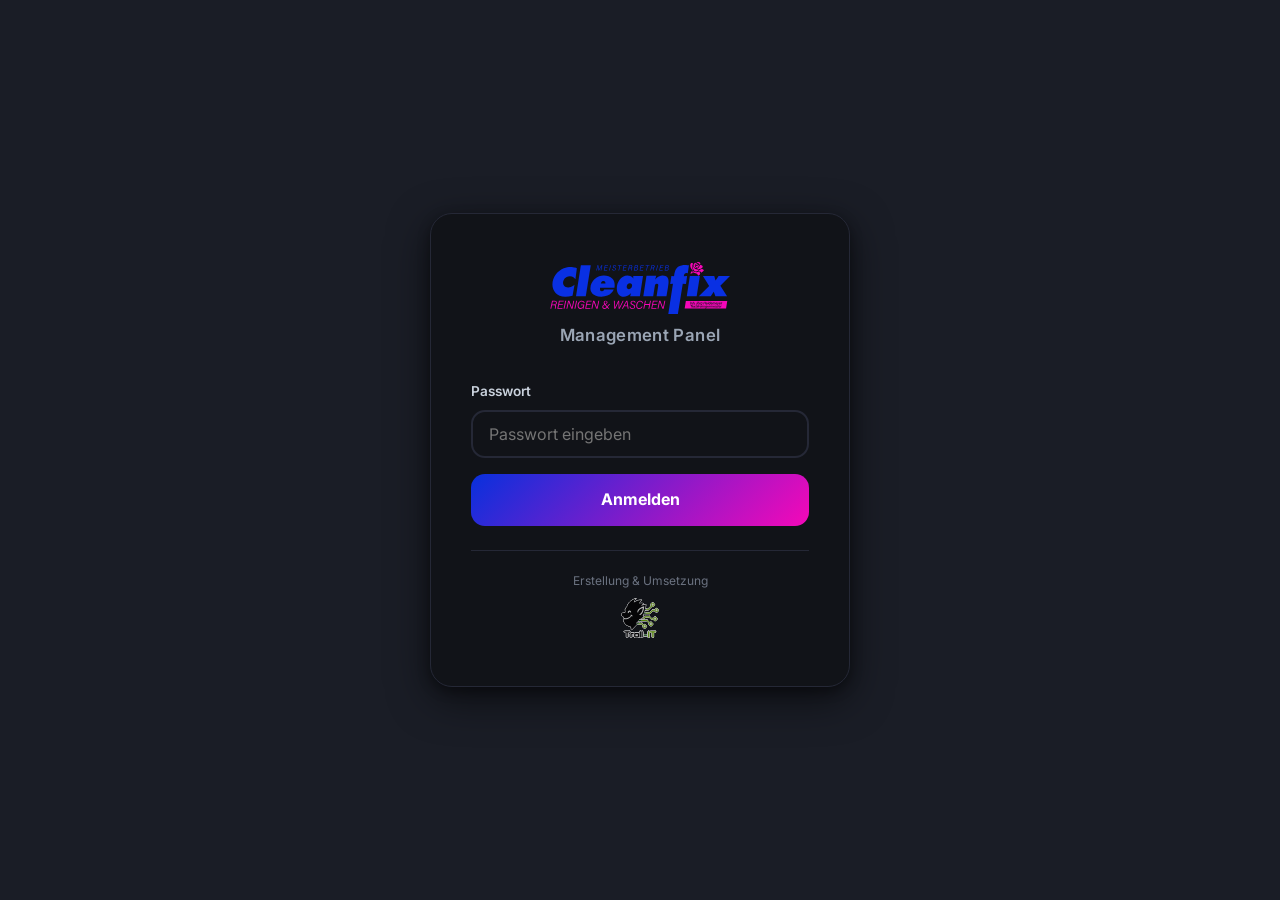
<file: Cleanfix/admin-site/index.html>
﻿<!DOCTYPE html>
<html lang="de">
<head>
  <meta charset="UTF-8" />
  <meta name="viewport" content="width=device-width, initial-scale=1.0" />
  <title>Cleanfix – Management Panel</title>
  <link rel="preconnect" href="https://fonts.googleapis.com" />
  <link rel="preconnect" href="https://fonts.gstatic.com" crossorigin />
  <link href="https://fonts.googleapis.com/css2?family=Inter:wght@400;500;600;700;800&display=swap" rel="stylesheet" />
  <link rel="icon" type="image/svg+xml" href="favicon.svg" />
  <!-- SheetJS for Excel import/export of price lists -->
  <script src="https://cdn.sheetjs.com/xlsx-0.20.3/package/dist/xlsx.full.min.js"></script>
  <!-- Link main stylesheet for CSS tokens + preview rendering -->
  <link rel="stylesheet" href="style.css" />
  <!-- Apply theme before paint (default: dark) -->
  <script>
    (function () {
      var saved = localStorage.getItem('cleanfix-theme');
      // Default to dark when no preference is saved
      if (saved !== 'light') {
        document.documentElement.setAttribute('data-theme', 'dark');
      }
    })();
  </script>
  <style>
    /* ── ADMIN CHROME ──────────────────────────────────────────── */
    *, *::before, *::after { box-sizing: border-box; margin: 0; padding: 0; }

    body {
      font-family: var(--font);
      background: var(--neutral-100);
      color: var(--neutral-900);
      min-height: 100vh;
    }

    /* ── LOGIN SCREEN ──────────────────────────────────────────── */
    #login-screen {
      min-height: 100vh;
      display: flex;
      align-items: center;
      justify-content: center;
      padding: 24px;
      background: var(--neutral-100);
    }
    .login-card {
      background: var(--white);
      border: 1px solid var(--neutral-200);
      border-radius: var(--radius-lg);
      box-shadow: var(--shadow-lg);
      padding: 48px 40px;
      width: 100%;
      max-width: 420px;
      text-align: center;
    }
    .login-logo {
      height: 52px;
      width: auto;
      margin: 0 auto 8px;
    }
    .login-title {
      font-size: 1.05rem;
      font-weight: 600;
      color: var(--neutral-600);
      margin-bottom: 32px;
      letter-spacing: 0.02em;
    }
    .login-label {
      display: block;
      text-align: left;
      font-size: 0.85rem;
      font-weight: 600;
      color: var(--neutral-700);
      margin-bottom: 8px;
    }
    .login-input {
      width: 100%;
      padding: 12px 16px;
      font-size: 1rem;
      font-family: var(--font);
      border: 2px solid var(--neutral-200);
      border-radius: var(--radius-md);
      background: var(--white);
      color: var(--neutral-900);
      outline: none;
      transition: border-color 0.2s;
      margin-bottom: 16px;
    }
    .login-input:focus { border-color: var(--blue); box-shadow: 0 0 0 3px rgba(8,48,221,0.1); }
    .login-btn {
      width: 100%;
      padding: 13px;
      font-size: 1rem;
      font-weight: 700;
      font-family: var(--font);
      background: var(--gradient);
      color: #fff;
      border: none;
      border-radius: var(--radius-md);
      cursor: pointer;
      transition: opacity 0.2s, transform 0.2s;
    }
    .login-btn:hover { opacity: 0.9; transform: translateY(-1px); }
    .login-btn:active { transform: translateY(0); }
    .login-error {
      margin-top: 14px;
      font-size: 0.88rem;
      color: #dc2626;
      display: none;
    }
    .login-error.visible { display: block; }
    .login-credit {
      display: flex;
      flex-direction: column;
      align-items: center;
      gap: 8px;
      margin-top: 24px;
      padding-top: 20px;
      border-top: 1px solid var(--neutral-200);
      font-size: 0.75rem;
      color: var(--neutral-400);
    }
    .login-credit-logo { height: 40px; width: auto; opacity: 0.7; }

    /* ── ADMIN APP LAYOUT ──────────────────────────────────────── */
    #admin-app { display: none; min-height: 100vh; }
    #admin-app.visible { display: block; }

    .admin-header {
      position: sticky;
      top: 0;
      z-index: 100;
      background: rgba(255,255,255,0.95);
      backdrop-filter: blur(12px);
      -webkit-backdrop-filter: blur(12px);
      border-bottom: 1px solid var(--neutral-200);
      box-shadow: var(--shadow-sm);
    }
    .admin-header-inner {
      max-width: 1300px;
      margin: 0 auto;
      padding: 0 24px;
      height: 64px;
      display: flex;
      align-items: center;
      justify-content: space-between;
      gap: 16px;
    }
    .admin-header-left {
      display: flex;
      align-items: center;
      gap: 14px;
    }
    .admin-header-logo {
      height: 36px;
      width: auto;
    }
    .admin-header-title {
      font-size: 0.92rem;
      font-weight: 700;
      color: var(--neutral-600);
      letter-spacing: 0.03em;
      text-transform: uppercase;
    }
    .admin-header-divider {
      width: 1px;
      height: 24px;
      background: var(--neutral-200);
    }
    .admin-header-right {
      display: flex;
      align-items: center;
      gap: 10px;
    }
    .admin-btn-outline {
      display: inline-flex;
      align-items: center;
      gap: 6px;
      padding: 8px 16px;
      font-size: 0.88rem;
      font-weight: 600;
      font-family: var(--font);
      color: var(--blue);
      background: var(--blue-light);
      border: 1.5px solid var(--blue-mid);
      border-radius: var(--radius-md);
      cursor: pointer;
      text-decoration: none;
      transition: background var(--transition), transform var(--transition), box-shadow var(--transition);
    }
    .admin-btn-outline:hover {
      background: var(--blue-mid);
      transform: translateY(-1px);
      box-shadow: var(--shadow-sm);
    }
    .admin-btn-danger {
      display: inline-flex;
      align-items: center;
      gap: 6px;
      padding: 8px 16px;
      font-size: 0.88rem;
      font-weight: 600;
      font-family: var(--font);
      color: var(--neutral-600);
      background: var(--white);
      border: 1.5px solid var(--neutral-200);
      border-radius: var(--radius-md);
      cursor: pointer;
      transition: background var(--transition), color var(--transition);
    }
    .admin-btn-danger:hover { background: #fee2e2; color: #dc2626; border-color: #fca5a5; }

    .admin-dark-toggle {
      display: inline-flex;
      align-items: center;
      justify-content: center;
      width: 38px;
      height: 38px;
      border-radius: 50%;
      background: var(--neutral-100);
      border: 1.5px solid var(--neutral-200);
      color: var(--neutral-700);
      font-size: 1rem;
      cursor: pointer;
      transition: background var(--transition), transform var(--transition), border-color var(--transition);
      flex-shrink: 0;
      line-height: 1;
    }
    .admin-dark-toggle:hover {
      background: var(--blue-light);
      border-color: var(--blue-mid);
      transform: rotate(15deg);
    }
    .admin-dark-toggle:active { transform: rotate(15deg) scale(0.92); }

    /* ── ADMIN LAYOUT BODY ─────────────────────────────────────── */
    .admin-body {
      max-width: 1300px;
      margin: 0 auto;
      padding: 32px 24px;
      display: grid;
      grid-template-columns: 220px minmax(0, 1fr);
      gap: 28px;
      align-items: start;
    }

    /* ── SIDEBAR NAV ───────────────────────────────────────────── */
    .admin-sidebar {
      position: sticky;
      top: 88px;
      background: var(--white);
      border: 1px solid var(--neutral-200);
      border-radius: var(--radius-lg);
      box-shadow: var(--shadow-sm);
      overflow: hidden;
    }
    .admin-sidebar-title {
      padding: 14px 20px;
      font-size: 0.72rem;
      font-weight: 700;
      letter-spacing: 0.08em;
      text-transform: uppercase;
      color: var(--neutral-400);
      border-bottom: 1px solid var(--neutral-200);
    }
    .admin-nav-item {
      display: flex;
      align-items: center;
      gap: 10px;
      width: 100%;
      padding: 12px 20px;
      font-size: 0.9rem;
      font-weight: 500;
      font-family: var(--font);
      color: var(--neutral-600);
      background: transparent;
      border: none;
      border-left: 3px solid transparent;
      text-align: left;
      cursor: pointer;
      transition: background var(--transition), color var(--transition), border-color var(--transition);
    }
    .admin-nav-item:hover {
      background: var(--neutral-100);
      color: var(--neutral-900);
    }
    .admin-nav-item.active {
      background: var(--blue-light);
      color: var(--blue);
      font-weight: 700;
      border-left-color: var(--blue);
    }
    .admin-nav-icon { font-size: 1.1rem; flex-shrink: 0; }

    /* ── ADMIN SECTIONS ────────────────────────────────────────── */
    .admin-section { display: none; }
    .admin-section.active { display: block; }

    .admin-section-title {
      font-size: 1.5rem;
      font-weight: 800;
      letter-spacing: -0.03em;
      color: var(--neutral-900);
      margin-bottom: 6px;
    }
    .admin-section-desc {
      font-size: 0.92rem;
      color: var(--neutral-600);
      margin-bottom: 28px;
      line-height: 1.6;
    }

    /* ── CARDS ─────────────────────────────────────────────────── */
    .admin-card {
      background: var(--white);
      border: 1px solid var(--neutral-200);
      border-radius: var(--radius-lg);
      box-shadow: var(--shadow-sm);
      padding: 28px;
      margin-bottom: 20px;
    }
    .admin-card-title {
      font-size: 1rem;
      font-weight: 700;
      color: var(--neutral-900);
      margin-bottom: 20px;
      padding-bottom: 14px;
      border-bottom: 1px solid var(--neutral-200);
    }

    /* ── FORM FIELDS ───────────────────────────────────────────── */
    .admin-field {
      margin-bottom: 18px;
    }
    .admin-field:last-child { margin-bottom: 0; }
    .admin-label {
      display: block;
      font-size: 0.82rem;
      font-weight: 700;
      color: var(--neutral-700);
      margin-bottom: 6px;
      letter-spacing: 0.02em;
    }
    .admin-input,
    .admin-textarea {
      width: 100%;
      padding: 10px 14px;
      font-size: 0.95rem;
      font-family: var(--font);
      border: 1.5px solid var(--neutral-200);
      border-radius: var(--radius-sm);
      background: var(--white);
      color: var(--neutral-900);
      outline: none;
      transition: border-color var(--transition), box-shadow var(--transition);
    }
    .admin-input:focus,
    .admin-textarea:focus {
      border-color: var(--blue);
      box-shadow: 0 0 0 3px rgba(8,48,221,0.08);
    }
    .admin-textarea { resize: vertical; min-height: 80px; line-height: 1.55; }
    .admin-hint {
      display: block;
      margin-top: 5px;
      font-size: 0.78rem;
      color: var(--neutral-400);
    }
    .admin-row {
      display: grid;
      grid-template-columns: 1fr 1fr;
      gap: 14px;
    }
    .admin-row-3 {
      display: grid;
      grid-template-columns: 1fr 1fr 1fr;
      gap: 14px;
    }
    .admin-checkbox-row {
      display: flex;
      align-items: center;
      gap: 10px;
      margin-bottom: 18px;
      cursor: pointer;
    }
    .admin-checkbox-row input[type=checkbox] {
      width: 18px;
      height: 18px;
      accent-color: var(--blue);
      cursor: pointer;
    }
    .admin-checkbox-label {
      font-size: 0.9rem;
      font-weight: 500;
      color: var(--neutral-700);
    }

    /* ── ACTION BUTTONS ────────────────────────────────────────── */
    .admin-actions {
      display: flex;
      gap: 10px;
      flex-wrap: wrap;
      margin-top: 24px;
      padding-top: 20px;
      border-top: 1px solid var(--neutral-200);
    }
    .btn-save {
      display: inline-flex;
      align-items: center;
      gap: 7px;
      padding: 11px 22px;
      font-size: 0.92rem;
      font-weight: 700;
      font-family: var(--font);
      background: var(--gradient);
      color: #fff;
      border: none;
      border-radius: var(--radius-md);
      cursor: pointer;
      transition: opacity var(--transition), transform var(--transition), box-shadow var(--transition);
      box-shadow: 0 4px 14px rgba(8,48,221,0.25);
    }
    .btn-save:hover { opacity: 0.88; transform: translateY(-1px); box-shadow: 0 6px 20px rgba(8,48,221,0.35); }
    .btn-save:active { transform: translateY(0); }
    .btn-reset {
      display: inline-flex;
      align-items: center;
      gap: 7px;
      padding: 11px 20px;
      font-size: 0.92rem;
      font-weight: 600;
      font-family: var(--font);
      color: var(--neutral-600);
      background: var(--white);
      border: 1.5px solid var(--neutral-200);
      border-radius: var(--radius-md);
      cursor: pointer;
      transition: background var(--transition), color var(--transition);
    }
    .btn-reset:hover { background: var(--neutral-100); color: var(--neutral-900); }
    .btn-add {
      display: inline-flex;
      align-items: center;
      gap: 7px;
      padding: 10px 18px;
      font-size: 0.88rem;
      font-weight: 600;
      font-family: var(--font);
      color: var(--blue);
      background: var(--blue-light);
      border: 1.5px solid var(--blue-mid);
      border-radius: var(--radius-md);
      cursor: pointer;
      transition: background var(--transition), box-shadow var(--transition);
    }
    .btn-add:hover { background: var(--blue-mid); box-shadow: var(--shadow-sm); }
    .btn-add.active { background: var(--blue); color: #fff; border-color: var(--blue); }
    .btn-delete {
      display: inline-flex;
      align-items: center;
      gap: 6px;
      padding: 7px 13px;
      font-size: 0.82rem;
      font-weight: 600;
      font-family: var(--font);
      color: #dc2626;
      background: #fee2e2;
      border: 1.5px solid #fca5a5;
      border-radius: var(--radius-sm);
      cursor: pointer;
      transition: background var(--transition);
    }
    .btn-delete:hover { background: #fecaca; }
    .btn-outline {
      display: inline-flex;
      align-items: center;
      gap: 7px;
      padding: 11px 20px;
      font-size: 0.92rem;
      font-weight: 600;
      font-family: var(--font);
      color: var(--blue);
      background: transparent;
      border: 1.5px solid var(--blue-mid);
      border-radius: var(--radius-md);
      cursor: pointer;
      transition: background var(--transition), color var(--transition);
    }
    .btn-outline:hover { background: var(--blue-light); }
    .btn-outline.active { background: var(--blue-light); border-color: var(--blue); }

    /* ── PUBLISH BAR (sticky bottom) ───────────────────────────── */
    .publish-bar {
      position: fixed;
      bottom: 0; left: 0; right: 0;
      z-index: 1000;
      background: var(--neutral-900);
      border-top: 2px solid var(--blue);
      box-shadow: 0 -4px 24px rgba(0,0,0,0.3);
      padding: 14px 24px;
      animation: publishSlideUp 0.25s ease-out;
    }
    @keyframes publishSlideUp {
      from { transform: translateY(100%); }
      to   { transform: translateY(0); }
    }
    .publish-bar-inner {
      max-width: 1100px;
      margin: 0 auto;
      display: flex;
      align-items: center;
      justify-content: space-between;
      gap: 16px;
      flex-wrap: wrap;
    }
    .publish-changes {
      font-size: 0.85rem;
      color: var(--neutral-300);
      line-height: 1.5;
    }
    .publish-changes span {
      display: inline-block;
      background: var(--neutral-800);
      border: 1px solid var(--neutral-700);
      border-radius: var(--radius-sm);
      padding: 2px 8px;
      margin: 2px 4px 2px 0;
      font-size: 0.8rem;
    }
    .publish-bar-actions { display: flex; gap: 10px; flex-shrink: 0; }
    .publish-btn {
      background: #16a34a !important;
      box-shadow: 0 4px 14px rgba(22,163,74,0.3) !important;
    }
    .publish-btn:hover { opacity: 0.9; }
    .publish-actions { align-items: center; }

    /* ── DEAL EDITOR ───────────────────────────────────────────── */
    .deal-editor-card {
      background: var(--white);
      border: 1.5px solid var(--neutral-200);
      border-radius: var(--radius-md);
      padding: 20px;
      margin-bottom: 14px;
      position: relative;
    }
    .deal-editor-header {
      display: flex;
      align-items: center;
      justify-content: space-between;
      margin-bottom: 16px;
    }
    .deal-editor-num {
      font-size: 0.78rem;
      font-weight: 700;
      letter-spacing: 0.06em;
      text-transform: uppercase;
      color: var(--neutral-400);
    }

    /* ── PRICE EDITOR ──────────────────────────────────────────── */
    .price-sub-tabs {
      display: flex;
      gap: 6px;
      margin-bottom: 20px;
      flex-wrap: wrap;
    }
    .price-sub-tab {
      padding: 8px 18px;
      font-size: 0.88rem;
      font-weight: 600;
      font-family: var(--font);
      border-radius: 100px;
      border: 2px solid var(--neutral-200);
      background: var(--white);
      color: var(--neutral-600);
      cursor: pointer;
      transition: all var(--transition);
    }
    .price-sub-tab:hover { border-color: var(--blue); color: var(--blue); }
    .price-sub-tab.active {
      background: var(--gradient);
      color: #fff;
      border-color: transparent;
      box-shadow: 0 4px 14px rgba(8,48,221,0.25);
    }
    .price-sub-panel { display: none; }
    .price-sub-panel.active { display: block; }
    .price-group-editor {
      border: 1.5px solid var(--neutral-200);
      border-radius: var(--radius-md);
      overflow: hidden;
      margin-bottom: 14px;
    }
    .price-group-header-row {
      display: flex;
      align-items: center;
      gap: 10px;
      background: var(--neutral-100);
      padding: 10px 14px;
      border-bottom: 1px solid var(--neutral-200);
    }
    .price-group-label-badge {
      font-size: 0.72rem;
      font-weight: 700;
      letter-spacing: 0.06em;
      text-transform: uppercase;
      color: var(--neutral-400);
      flex-shrink: 0;
    }
    .price-group-input {
      flex: 1;
      padding: 5px 10px;
      font-size: 0.88rem;
      font-weight: 700;
      font-family: var(--font);
      border: 1.5px solid transparent;
      border-radius: var(--radius-sm);
      background: transparent;
      color: var(--neutral-700);
      outline: none;
      transition: border-color var(--transition), background var(--transition);
    }
    .price-group-input:focus {
      border-color: var(--blue);
      background: var(--white);
    }
    .price-row-editor {
      display: flex;
      align-items: center;
      gap: 8px;
      padding: 8px 14px;
      border-bottom: 1px solid var(--neutral-100);
    }
    .price-row-editor:last-child { border-bottom: none; }
    .price-row-artikel {
      flex: 1;
      padding: 6px 10px;
      font-size: 0.88rem;
      font-family: var(--font);
      border: 1.5px solid var(--neutral-200);
      border-radius: var(--radius-sm);
      background: var(--white);
      color: var(--neutral-900);
      outline: none;
    }
    .price-row-artikel:focus { border-color: var(--blue); box-shadow: 0 0 0 2px rgba(8,48,221,0.08); }
    .price-row-preis {
      width: 110px;
      flex-shrink: 0;
      padding: 6px 10px;
      font-size: 0.88rem;
      font-weight: 700;
      font-family: var(--font);
      border: 1.5px solid var(--neutral-200);
      border-radius: var(--radius-sm);
      background: var(--white);
      color: var(--blue);
      outline: none;
      text-align: right;
    }
    .price-row-preis:focus { border-color: var(--blue); box-shadow: 0 0 0 2px rgba(8,48,221,0.08); }
    .price-row-delete {
      flex-shrink: 0;
      width: 28px;
      height: 28px;
      display: flex;
      align-items: center;
      justify-content: center;
      font-size: 0.85rem;
      color: var(--neutral-400);
      background: transparent;
      border: none;
      border-radius: var(--radius-sm);
      cursor: pointer;
      transition: background var(--transition), color var(--transition);
      font-family: var(--font);
    }
    .price-row-delete:hover { background: #fee2e2; color: #dc2626; }
    .price-group-footer {
      padding: 8px 14px;
      background: var(--neutral-100);
      border-top: 1px solid var(--neutral-200);
    }
    .btn-add-row {
      font-size: 0.8rem;
      font-weight: 600;
      font-family: var(--font);
      color: var(--blue);
      background: transparent;
      border: none;
      cursor: pointer;
      padding: 4px 0;
    }
    .btn-add-row:hover { text-decoration: underline; }

    /* ── PREVIEW BOXES ─────────────────────────────────────────── */
    .preview-label {
      font-size: 0.72rem;
      font-weight: 700;
      letter-spacing: 0.08em;
      text-transform: uppercase;
      color: var(--neutral-400);
      margin-bottom: 10px;
    }
    .preview-box {
      background: var(--neutral-100);
      border: 1px solid var(--neutral-200);
      border-radius: var(--radius-md);
      padding: 20px;
      overflow: hidden;
    }
    /* Scale down preview elements */
    .preview-box .monatsangebot-card {
      margin-bottom: 0;
      font-size: 0.82em;
    }
    .preview-box .deals-grid {
      font-size: 0.82em;
      gap: 14px;
    }
    .preview-box .deal-card {
      margin-bottom: 0;
    }
    .preview-box .promo-banner {
      border-radius: var(--radius-sm);
    }

    /* ── TOAST ─────────────────────────────────────────────────── */
    .admin-toast {
      position: fixed;
      bottom: 28px;
      right: 28px;
      z-index: 9999;
      background: var(--neutral-900);
      color: var(--white);
      padding: 13px 20px;
      border-radius: var(--radius-md);
      font-size: 0.92rem;
      font-weight: 600;
      box-shadow: var(--shadow-lg);
      opacity: 0;
      transform: translateY(8px);
      transition: opacity 0.25s, transform 0.25s;
      max-width: 320px;
      display: flex;
      align-items: center;
      gap: 10px;
    }
    .admin-toast.visible { opacity: 1; transform: translateY(0); }
    .admin-toast--success { background: #166534; }
    .admin-toast--error   { background: #991b1b; }

    /* ── EXPORT/IMPORT ─────────────────────────────────────────── */
    .data-tools {
      display: flex;
      gap: 10px;
      flex-wrap: wrap;
    }

    /* ── AKTIONEN 2-COL GRID ────────────────────────────────────── */
    .aktionen-grid {
      display: grid;
      grid-template-columns: 1fr 1fr;
      gap: 20px;
      margin-bottom: 0;
    }
    @media (max-width: 900px) { .aktionen-grid { grid-template-columns: 1fr; } }

    /* ── SCHEDULE DATE ROW ──────────────────────────────────────── */
    .schedule-dates-row {
      display: grid;
      grid-template-columns: 1fr 1fr;
      gap: 14px;
      margin-top: 16px;
      padding-top: 14px;
      border-top: 1px dashed var(--neutral-200);
    }
    .sched-hint {
      font-size: 0.74rem;
      font-weight: 400;
      color: var(--neutral-400);
    }

    /* ── STATUS CHIPS ───────────────────────────────────────────── */
    .status-chip {
      display: inline-flex;
      align-items: center;
      gap: 4px;
      padding: 3px 10px;
      border-radius: 100px;
      font-size: 0.72rem;
      font-weight: 700;
      letter-spacing: 0.05em;
      text-transform: uppercase;
      white-space: nowrap;
      flex-shrink: 0;
    }
    .status-chip--permanent { background: var(--neutral-100); color: var(--neutral-500); border: 1px solid var(--neutral-200); }
    .status-chip--active    { background: #dcfce7; color: #166534; border: 1px solid #86efac; }
    .status-chip--scheduled { background: var(--blue-light); color: var(--blue); border: 1px solid var(--blue-mid); }
    .status-chip--expired   { background: #fee2e2; color: #991b1b; border: 1px solid #fca5a5; }

    /* ── TYPE BADGES ────────────────────────────────────────────── */
    .type-badge {
      display: inline-flex;
      align-items: center;
      padding: 3px 10px;
      border-radius: 100px;
      font-size: 0.72rem;
      font-weight: 700;
      letter-spacing: 0.04em;
      text-transform: uppercase;
      white-space: nowrap;
      flex-shrink: 0;
    }
    .type-badge--ma     { background: #ede9fe; color: #5b21b6; border: 1px solid #c4b5fd; }
    .type-badge--banner { background: #fff7ed; color: #c2410c; border: 1px solid #fed7aa; }
    .type-badge--deal   { background: #f0fdf4; color: #15803d; border: 1px solid #bbf7d0; }

    /* ── SCHEDULE LIST ──────────────────────────────────────────── */
    .sched-entry {
      border: 1.5px solid var(--neutral-200);
      border-radius: var(--radius-md);
      margin-bottom: 10px;
      overflow: hidden;
      transition: border-color var(--transition);
    }
    .sched-entry:last-child { margin-bottom: 0; }
    .sched-entry--active { border-color: #86efac; }
    .sched-entry-row {
      display: flex;
      align-items: center;
      gap: 10px;
      padding: 12px 16px;
      background: var(--white);
      flex-wrap: wrap;
    }
    .sched-entry-summary {
      flex: 1;
      min-width: 0;
    }
    .sched-entry-title {
      font-size: 0.9rem;
      font-weight: 600;
      color: var(--neutral-900);
      white-space: nowrap;
      overflow: hidden;
      text-overflow: ellipsis;
    }
    .sched-entry-dates {
      font-size: 0.78rem;
      color: var(--neutral-500);
      margin-top: 2px;
    }
    .sched-entry-actions {
      display: flex;
      gap: 8px;
      flex-shrink: 0;
    }
    .sched-edit-form {
      padding: 16px;
      background: var(--neutral-100);
      border-top: 1px solid var(--neutral-200);
    }
    .sched-empty {
      text-align: center;
      padding: 40px 20px;
      color: var(--neutral-400);
      font-size: 0.9rem;
    }
    .sched-empty strong { display: block; font-size: 1rem; color: var(--neutral-600); margin-bottom: 6px; }

    /* ── EMOJI PICKER ───────────────────────────────────────────── */
    .emoji-picker-wrap { position: relative; display: inline-block; }
    .emoji-picker-panel {
      display: none;
      position: absolute;
      top: calc(100% + 6px);
      left: 0;
      z-index: 500;
      width: 320px;
      background: var(--white);
      border: 1.5px solid var(--neutral-200);
      border-radius: var(--radius-md);
      box-shadow: var(--shadow-lg);
      overflow: hidden;
    }
    .emoji-picker-panel.open { display: block; }
    .emoji-search-input {
      width: 100%;
      padding: 10px 14px;
      font-size: 0.9rem;
      font-family: var(--font);
      border: none;
      border-bottom: 1px solid var(--neutral-200);
      background: var(--neutral-100);
      color: var(--neutral-900);
      outline: none;
    }
    .emoji-search-input::placeholder { color: var(--neutral-400); }
    .emoji-grid {
      display: grid;
      grid-template-columns: repeat(8, 1fr);
      gap: 2px;
      padding: 8px;
      max-height: 220px;
      overflow-y: auto;
    }
    .emoji-btn {
      font-size: 1.35rem;
      padding: 6px 4px;
      border: none;
      background: transparent;
      border-radius: 6px;
      cursor: pointer;
      text-align: center;
      line-height: 1;
      transition: background var(--transition);
    }
    .emoji-btn:hover { background: var(--neutral-100); }
    .emoji-no-results {
      padding: 20px;
      text-align: center;
      font-size: 0.88rem;
      color: var(--neutral-400);
    }

    /* ── NEWSLETTER SECTION ─────────────────────────────────────── */
    .nl-form-grid {
      display: grid;
      grid-template-columns: 1fr 1fr;
      gap: 16px;
      margin-bottom: 16px;
    }
    .nl-form-group { display: flex; flex-direction: column; gap: 6px; }
    .nl-form-group.full { grid-column: 1 / -1; }
    .nl-label {
      font-size: 0.82rem;
      font-weight: 600;
      color: var(--neutral-700);
      letter-spacing: 0.03em;
    }
    .nl-input, .nl-select, .nl-textarea {
      padding: 10px 14px;
      font-size: 0.95rem;
      font-family: var(--font);
      border: 1.5px solid var(--neutral-200);
      border-radius: var(--radius-sm);
      background: var(--white);
      color: var(--neutral-900);
      outline: none;
      transition: border-color 0.18s;
    }
    .nl-input:focus, .nl-select:focus, .nl-textarea:focus { border-color: var(--blue); }
    .nl-textarea { resize: vertical; min-height: 120px; line-height: 1.6; }
    .nl-editor-wrap {
      border: 1.5px solid var(--neutral-200);
      border-radius: var(--radius-sm);
      overflow: hidden;
    }
    .nl-editor-toolbar {
      display: flex;
      gap: 4px;
      padding: 8px 10px;
      background: var(--neutral-100);
      border-bottom: 1px solid var(--neutral-200);
      flex-wrap: wrap;
    }
    .nl-editor-btn {
      padding: 4px 10px;
      font-size: 0.82rem;
      font-weight: 600;
      background: var(--white);
      border: 1px solid var(--neutral-200);
      border-radius: 5px;
      cursor: pointer;
      color: var(--neutral-700);
      font-family: var(--font);
      transition: background 0.15s;
    }
    .nl-editor-btn:hover { background: var(--neutral-200); }
    .nl-editor {
      min-height: 160px;
      padding: 14px 16px;
      font-size: 0.95rem;
      font-family: var(--font);
      line-height: 1.7;
      color: var(--neutral-900);
      background: var(--white);
      outline: none;
    }
    .nl-preview-frame {
      width: 100%;
      height: 580px;
      border: 1.5px solid var(--neutral-200);
      border-radius: var(--radius-sm);
      background: var(--white);
    }
    .nl-send-bar {
      display: flex;
      align-items: center;
      gap: 16px;
      padding: 20px 24px;
      background: var(--neutral-100);
      border-top: 1px solid var(--neutral-200);
      border-radius: 0 0 var(--radius-md) var(--radius-md);
      flex-wrap: wrap;
    }
    .nl-send-bar-info {
      flex: 1;
      font-size: 0.88rem;
      color: var(--neutral-600);
      line-height: 1.5;
    }
    .nl-send-bar-info strong { color: var(--neutral-900); }
    .nl-status {
      display: none;
      padding: 10px 16px;
      border-radius: var(--radius-sm);
      font-size: 0.9rem;
      font-weight: 500;
      margin-top: 12px;
    }
    .nl-status.success { display: block; background: #D1FAE5; color: #065F46; }
    .nl-status.error   { display: block; background: #FEE2E2; color: #991B1B; }
    [data-theme="dark"] .nl-input,
    [data-theme="dark"] .nl-select,
    [data-theme="dark"] .nl-textarea,
    [data-theme="dark"] .nl-editor { background: var(--neutral-100); border-color: var(--neutral-300); }
    [data-theme="dark"] .nl-editor-wrap { border-color: var(--neutral-300); }
    [data-theme="dark"] .nl-editor-toolbar { background: var(--neutral-200); border-color: var(--neutral-300); }
    [data-theme="dark"] .nl-editor-btn { background: var(--neutral-100); border-color: var(--neutral-300); color: var(--neutral-700); }
    [data-theme="dark"] .nl-send-bar { background: var(--neutral-200); border-color: var(--neutral-300); }

    /* ── MOBILE ────────────────────────────────────────────────── */
    /* Override the public site's mobile root font-size bump so the
       admin panel keeps its existing 16px sizing on phones. */
    @media (max-width: 640px) {
      html { font-size: 16px; }
    }
    @media (max-width: 900px) {
      .admin-body {
        grid-template-columns: minmax(0, 1fr);
        padding: 16px;
        gap: 16px;
      }
      .admin-sidebar {
        position: static;
        display: flex;
        flex-wrap: nowrap;
        overflow-x: auto;
        border-radius: var(--radius-md);
      }
      .admin-sidebar-title { display: none; }
      .admin-nav-item {
        flex-shrink: 0;
        border-left: none;
        border-bottom: 3px solid transparent;
        padding: 12px 16px;
        white-space: nowrap;
      }
      .admin-nav-item.active {
        border-left-color: transparent;
        border-bottom-color: var(--blue);
      }
      .admin-row { grid-template-columns: 1fr; }
      .admin-row-3 { grid-template-columns: 1fr; }
      .price-row-editor { flex-wrap: wrap; }
      .price-row-artikel { min-width: 0; }
    }

    /* Dark mode admin header */
    [data-theme="dark"] .admin-header {
      background: rgba(17,19,24,0.95);
      border-bottom-color: var(--neutral-200);
    }

    /* Dark mode: status chips — swap light pastels for dark-friendly tints */
    [data-theme="dark"] .status-chip--active   { background: rgba(34,197,94,0.15);  color: #86efac; border-color: rgba(34,197,94,0.35); }
    [data-theme="dark"] .status-chip--expired  { background: rgba(239,68,68,0.15);  color: #fca5a5; border-color: rgba(239,68,68,0.35); }

    /* Dark mode: type badges */
    [data-theme="dark"] .type-badge--ma     { background: rgba(139,92,246,0.15); color: #c4b5fd; border-color: rgba(139,92,246,0.35); }
    [data-theme="dark"] .type-badge--banner { background: rgba(234,88,12,0.15);  color: #fed7aa; border-color: rgba(234,88,12,0.35); }
    [data-theme="dark"] .type-badge--deal   { background: rgba(34,197,94,0.15);  color: #bbf7d0; border-color: rgba(34,197,94,0.35); }

    /* Dark mode: danger button hover */
    [data-theme="dark"] .admin-btn-danger:hover {
      background: rgba(239,68,68,0.15);
      color: #fca5a5;
      border-color: rgba(239,68,68,0.45);
    }

    /* Dark mode: active entry border stays green but dimmer */
    [data-theme="dark"] .sched-entry--active { border-color: rgba(34,197,94,0.45); }

    /* Dark mode: blue-on-blue elements need a lighter blue for readable contrast */
    [data-theme="dark"] .admin-btn-outline {
      color: #A3B4FF;
      border-color: #1e2d7a;
    }
    [data-theme="dark"] .admin-btn-outline:hover {
      background: #1e2d7a;
      border-color: #2a3ea3;
    }
    [data-theme="dark"] .admin-nav-item.active {
      color: #A3B4FF;
      border-left-color: #A3B4FF;
    }

    /* ── TIMELINE GANTT CHART ──────────────────────────────── */
    .tl-card { overflow: hidden; }
    .tl-container {
      position: relative;
      overflow-x: auto;
      overflow-y: hidden;
      -webkit-overflow-scrolling: touch;
      scrollbar-width: thin;
      scrollbar-color: var(--neutral-300) transparent;
    }
    .tl-container::-webkit-scrollbar { height: 6px; }
    .tl-container::-webkit-scrollbar-thumb { background: var(--neutral-300); border-radius: 3px; }
    .tl-inner { position: relative; min-width: 700px; }
    .tl-header {
      display: flex;
      border-bottom: 1px solid var(--neutral-200);
      margin-bottom: 6px;
      user-select: none;
    }
    .tl-month-cell {
      flex: none;
      text-align: center;
      font-size: 0.72rem;
      font-weight: 700;
      letter-spacing: 0.04em;
      text-transform: uppercase;
      color: var(--neutral-600);
      padding: 6px 0 8px;
      border-right: 1px solid var(--neutral-200);
    }
    .tl-month-cell:last-child { border-right: none; }
    .tl-days-row {
      position: relative;
      height: 16px;
      border-bottom: 1px solid var(--neutral-200);
      margin-bottom: 2px;
    }
    .tl-day-tick {
      position: absolute;
      top: 0;
      width: 1px;
      height: 100%;
      background: var(--neutral-200);
      opacity: 0.45;
    }
    .tl-day-label {
      position: absolute;
      top: 1px;
      font-size: 0.56rem;
      color: var(--neutral-400);
      transform: translateX(-50%);
      white-space: nowrap;
      pointer-events: none;
    }
    .tl-today-line {
      position: absolute;
      top: 0;
      bottom: 0;
      width: 2px;
      background: #ef4444;
      z-index: 10;
      pointer-events: none;
    }
    .tl-today-label {
      position: absolute;
      top: -1px;
      left: 50%;
      transform: translateX(-50%);
      font-size: 0.58rem;
      font-weight: 700;
      color: #ef4444;
      background: var(--white);
      padding: 0 4px;
      border-radius: 3px;
      white-space: nowrap;
      line-height: 1.3;
      border: 1px solid #ef4444;
    }
    .tl-lanes { position: relative; padding: 4px 0; }
    .tl-lane { position: relative; height: 32px; margin-bottom: 4px; }
    .tl-lane:last-child { margin-bottom: 0; }
    .tl-bar {
      position: absolute;
      top: 2px;
      height: 28px;
      border-radius: 6px;
      display: flex;
      align-items: center;
      padding: 0 10px;
      font-size: 0.72rem;
      font-weight: 600;
      white-space: nowrap;
      overflow: hidden;
      text-overflow: ellipsis;
      cursor: pointer;
      transition: opacity 0.2s ease, box-shadow 0.2s ease, transform 0.12s ease;
      z-index: 2;
      box-shadow: 0 1px 4px rgba(0,0,0,0.2);
    }
    .tl-bar:hover {
      box-shadow: 0 2px 10px rgba(0,0,0,0.35);
      transform: translateY(-1px);
      z-index: 5;
    }
    .tl-bar--banner { background: #0830DD; color: #fff; }
    .tl-bar--monatsangebot { background: #0d9488; color: #fff; }
    .tl-bar--deal { background: #ea580c; color: #fff; }
    .tl-bar--permanent { border: 2px dashed currentColor; opacity: 0.7; }
    .tl-bar--permanent.tl-bar--banner { background: rgba(8,48,221,0.25); color: #6b8aff; border-color: #6b8aff; }
    .tl-bar--permanent.tl-bar--monatsangebot { background: rgba(13,148,136,0.25); color: #5eead4; border-color: #5eead4; }
    .tl-bar--permanent.tl-bar--deal { background: rgba(234,88,12,0.25); color: #fb923c; border-color: #fb923c; }
    .tl-bar--expired { opacity: 0.35; filter: saturate(0.3); }
    .tl-bar--scheduled {
      opacity: 0.75;
      background-image: repeating-linear-gradient(-45deg, transparent, transparent 4px, rgba(255,255,255,0.08) 4px, rgba(255,255,255,0.08) 8px);
    }
    .tl-bar-infinity { font-size: 0.85rem; margin-right: 5px; opacity: 0.7; }
    .tl-legend { display: flex; gap: 14px; align-items: center; }
    .tl-legend-item { display: flex; align-items: center; gap: 5px; font-size: 0.72rem; font-weight: 600; color: var(--neutral-600); }
    .tl-legend-dot { width: 10px; height: 10px; border-radius: 3px; }
    .tl-legend-dot--banner { background: #0830DD; }
    .tl-legend-dot--ma { background: #0d9488; }
    .tl-legend-dot--deal { background: #ea580c; }
    .tl-empty { text-align: center; padding: 32px 20px; color: var(--neutral-400); font-size: 0.88rem; }
    .tl-tooltip {
      position: fixed;
      z-index: 1000;
      padding: 8px 12px;
      background: var(--neutral-900);
      color: var(--white);
      font-size: 0.75rem;
      line-height: 1.4;
      border-radius: var(--radius-sm);
      box-shadow: var(--shadow-md);
      pointer-events: none;
      max-width: 240px;
      opacity: 0;
      transition: opacity 0.15s ease;
    }
    .tl-tooltip.visible { opacity: 1; }
    @media (max-width: 900px) {
      .tl-legend { gap: 8px; flex-wrap: wrap; }
      .tl-bar { font-size: 0.65rem; height: 24px; padding: 0 6px; }
      .tl-lane { height: 28px; }
    }
  </style>
</head>
<body>

<!-- ═══════════════════════════════════════════════
     LOGIN SCREEN
═══════════════════════════════════════════════ -->
<div id="login-screen">
  <div class="login-card">
    <img src="logos/cleanfix.svg" alt="Cleanfix" class="login-logo" />
    <p class="login-title">Management Panel</p>
    <label class="login-label" for="admin-password">Passwort</label>
    <input type="password" id="admin-password" class="login-input" placeholder="Passwort eingeben" autocomplete="current-password" />
    <button class="login-btn" id="login-btn">Anmelden</button>
    <p class="login-error" id="login-error">Falsches Passwort. Bitte erneut versuchen.</p>
    <div class="login-credit">
      <span>Erstellung &amp; Umsetzung</span>
      <img src="logos/trollit-full.svg" alt="Troll-IT" class="login-credit-logo" />
    </div>
  </div>
</div>

<!-- ═══════════════════════════════════════════════
     ADMIN APP
═══════════════════════════════════════════════ -->
<div id="admin-app">

  <!-- Header -->
  <header class="admin-header">
    <div class="admin-header-inner">
      <div class="admin-header-left">
        <img src="logos/cleanfix.svg" alt="Cleanfix" class="admin-header-logo" />
        <div class="admin-header-divider"></div>
        <span class="admin-header-title">Management Panel</span>
      </div>
      <div class="admin-header-right">
        <button class="admin-dark-toggle" id="dark-toggle" aria-label="Dunkelmodus umschalten" title="Dunkelmodus umschalten" type="button">🌙</button>
        <a href="https://cleanfix-mg.de" target="_blank" class="admin-btn-outline">🌐 Website ansehen</a>
        <button class="admin-btn-danger" id="logout-btn">Abmelden</button>
      </div>
    </div>
  </header>

  <!-- Body -->
  <div class="admin-body">

    <!-- Sidebar -->
    <aside class="admin-sidebar">
      <div class="admin-sidebar-title">Navigation</div>
      <button class="admin-nav-item active" data-section="zeitplan">
        <span class="admin-nav-icon">🗓️</span> Zeitplan
      </button>
      <button class="admin-nav-item" data-section="preise">
        <span class="admin-nav-icon">💶</span> Preise
      </button>
      <button class="admin-nav-item" data-section="newsletter">
        <span class="admin-nav-icon">📧</span> Newsletter
      </button>
    </aside>

    <!-- Main content -->
    <main>

      <!-- ── ZEITPLAN (unified) ──────────────────────────────── -->
      <section class="admin-section active" id="section-zeitplan">
        <h1 class="admin-section-title">Zeitplan</h1>
        <p class="admin-section-desc">Alle Aktionen, Banner und Sonderangebote – erstellen, planen und veröffentlichen.</p>

        <!-- Timeline Gantt Chart -->
        <div class="admin-card tl-card">
          <div style="display:flex;align-items:center;justify-content:space-between;margin-bottom:16px;padding-bottom:12px;border-bottom:1px solid var(--neutral-200);">
            <span class="admin-card-title" style="margin-bottom:0;padding-bottom:0;border-bottom:none;">Timeline</span>
            <div class="tl-legend">
              <span class="tl-legend-item"><span class="tl-legend-dot tl-legend-dot--banner"></span>Banner</span>
              <span class="tl-legend-item"><span class="tl-legend-dot tl-legend-dot--ma"></span>Monatsangebot</span>
              <span class="tl-legend-item"><span class="tl-legend-dot tl-legend-dot--deal"></span>Angebot</span>
            </div>
          </div>
          <div id="timeline-container" class="tl-container">
            <div class="tl-empty">Keine Einträge vorhanden.</div>
          </div>
        </div>

        <!-- Unified entry creation + schedule list -->
        <div class="admin-card">
          <div style="display:flex;align-items:center;justify-content:space-between;margin-bottom:20px;padding-bottom:14px;border-bottom:1px solid var(--neutral-200);">
            <span class="admin-card-title" style="margin-bottom:0;padding-bottom:0;border-bottom:none;">Alle Einträge</span>
            <button class="btn-add" id="btn-new-schedule-entry" type="button">＋ Neuer Eintrag</button>
          </div>

          <!-- Type chooser + form (hidden by default) -->
          <div id="schedule-new-form" style="display:none;">
            <div id="nf-type-chooser" style="display:flex;gap:8px;flex-wrap:wrap;margin-bottom:16px;"></div>
            <!-- Load existing entry selector (shown after type is chosen) -->
            <div id="nf-load-existing" style="display:none;margin-bottom:16px;">
              <label class="admin-label">Bestehenden Eintrag als Vorlage laden</label>
              <select id="nf-load-select" class="admin-input" style="max-width:400px;">
                <option value="">– Leer beginnen –</option>
              </select>
            </div>
            <div id="nf-fields"></div>
          </div>

          <!-- Live preview area (shown when creating/editing) -->
          <div id="entry-preview-area" style="display:none;margin-bottom:20px;">
            <p class="preview-label" id="entry-preview-label">Vorschau</p>
            <div class="preview-box" id="entry-preview-box"></div>
          </div>

          <!-- Schedule list -->
          <div id="schedule-list"></div>
        </div>
      </section>

      <!-- ── PREISE ────────────────────────────────────────── -->
      <section class="admin-section" id="section-preise">
        <h1 class="admin-section-title">Preislisten</h1>
        <p class="admin-section-desc">Alle Preistabellen bearbeiten. Gruppen und Zeilen können hinzugefügt, bearbeitet oder gelöscht werden.</p>

        <div class="admin-card">
          <div class="admin-card-title">Preistabellen</div>
          <div class="price-sub-tabs">
            <button class="price-sub-tab active" data-price-tab="reinigung">Reinigung</button>
            <button class="price-sub-tab" data-price-tab="buegeln">Nur Bügeln</button>
            <button class="price-sub-tab" data-price-tab="waesche">Wäsche &amp; Mangeln</button>
            <button class="price-sub-tab" data-price-tab="bonus">Bonuskarten</button>
          </div>

          <div class="price-sub-panel active" id="price-panel-reinigung">
            <div id="groups-reinigung"></div>
            <div style="margin-top:10px;">
              <button class="btn-add" onclick="addGroup('reinigung')">＋ Gruppe hinzufügen</button>
            </div>
          </div>
          <div class="price-sub-panel" id="price-panel-buegeln">
            <div id="groups-buegeln"></div>
            <div style="margin-top:10px;">
              <button class="btn-add" onclick="addGroup('buegeln')">＋ Gruppe hinzufügen</button>
            </div>
          </div>
          <div class="price-sub-panel" id="price-panel-waesche">
            <div id="groups-waesche"></div>
            <div style="margin-top:10px;">
              <button class="btn-add" onclick="addGroup('waesche')">＋ Gruppe hinzufügen</button>
            </div>
          </div>
          <div class="price-sub-panel" id="price-panel-bonus">
            <p class="admin-section-desc" style="margin-bottom:12px;">
              Preise der vier Bonuskarten. „Pro Hemd" wird automatisch aus dem Gesamtpreis berechnet — das Feld kann bei Bedarf aber überschrieben werden.
            </p>
            <div id="bonus-price-editor"></div>
          </div>

          <div class="admin-actions">
            <button class="btn-save" id="btn-save-preise">💾 Preise speichern</button>
            <button class="btn-reset" id="btn-reset-preise">↺ Zurücksetzen</button>
          </div>
          <div class="admin-actions" style="margin-top:12px;gap:10px;">
            <button class="btn-save" id="btn-export-excel" style="background:var(--neutral-700);">📥 Excel exportieren</button>
            <button class="btn-save" id="btn-import-excel" style="background:var(--neutral-700);">📤 Excel importieren</button>
            <input type="file" id="excel-import-file" accept=".xlsx,.xls,.csv" style="display:none;" />
          </div>
        </div>
      </section>

      <!-- ── NEWSLETTER ───────────────────────────────────── -->
      <section class="admin-section" id="section-newsletter">
        <h1 class="admin-section-title">Newsletter</h1>
        <p class="admin-section-desc">Newsletter erstellen und via CleverReach an alle Abonnenten senden oder planen.</p>

        <!-- Compose card -->
        <div class="admin-card">
          <div class="admin-card-title">Newsletter verfassen</div>

          <div class="nl-form-grid">
            <!-- Subject -->
            <div class="nl-form-group full">
              <label class="nl-label" for="nl-subject">Betreffzeile</label>
              <input type="text" id="nl-subject" class="nl-input" placeholder="z. B. Unser Angebot im April 🎉" />
            </div>

            <!-- Optional offer badge -->
            <div class="nl-form-group full">
              <label class="nl-label" style="display:flex;align-items:center;gap:8px;">
                <input type="checkbox" id="nl-show-badge" checked style="width:auto;margin:0;" />
                Monatsangebot-Badge einblenden
              </label>
              <div id="nl-badge-fields" style="display:grid;grid-template-columns:1fr 1fr;gap:10px;margin-top:8px;">
                <input type="text" id="nl-offer-month" class="nl-input" placeholder="z. B. April" />
                <input type="text" id="nl-offer-title" class="nl-input" placeholder="z. B. 20 % auf Hemden" />
              </div>
            </div>

            <!-- Message body — the one text area for everything -->
            <div class="nl-form-group full">
              <label class="nl-label">Nachricht</label>
              <div class="nl-editor-wrap">
                <div class="nl-editor-toolbar">
                  <button class="nl-editor-btn" data-cmd="bold"><b>B</b></button>
                  <button class="nl-editor-btn" data-cmd="italic"><i>I</i></button>
                  <button class="nl-editor-btn" data-cmd="underline"><u>U</u></button>
                  <button class="nl-editor-btn" data-cmd="insertUnorderedList">• Liste</button>
                  <button class="nl-editor-btn" data-cmd="insertOrderedList">1. Liste</button>
                  <button class="nl-editor-btn" data-cmd="removeFormat">✕ Format</button>
                </div>
                <div id="nl-body" class="nl-editor" contenteditable="true" style="min-height:180px;">
                  <p>Liebe Kundinnen und Kunden,</p>
                  <p>diesen Monat erhalten Sie <b>20 % Rabatt auf alle Hemden</b> in jeder unserer Filialen. Einfach vorbeikommen und diesen Newsletter vorzeigen oder beim Abgeben erw&auml;hnen.</p>
                  <p>Wir freuen uns auf Ihren Besuch!</p>
                </div>
              </div>
            </div>

            <!-- CTA button target -->
            <div class="nl-form-group full">
              <label class="nl-label" for="nl-cta-url">Button-Link</label>
              <select id="nl-cta-url" class="nl-select">
                <option value="https://cleanfix-mg.de/#angebote">🏷️ Zum Monatsangebot</option>
                <option value="https://cleanfix-mg.de">🌐 Zur Website</option>
                <option value="https://cleanfix-mg.de/#preise">💶 Zu den Preisen</option>
                <option value="https://cleanfix-mg.de/#filialen">📍 Zu den Filialen</option>
                <option value="https://cleanfix-mg.de/#kontakt">✉️ Kontakt aufnehmen</option>
              </select>
            </div>
          </div>

          <!-- Import from schedule entry -->
          <div style="display:flex;gap:10px;align-items:center;margin-bottom:16px;">
            <select id="nl-import-select" class="nl-select" style="flex:1;">
              <option value="">— Aus Zeitplan übernehmen —</option>
            </select>
            <button class="btn-add" id="nl-autofill" style="white-space:nowrap;">✨ Übernehmen</button>
          </div>

          <div id="nl-status" class="nl-status"></div>
        </div>

        <!-- Schedule + Send card -->
        <div class="admin-card" style="margin-top:0;">
          <div class="admin-card-title">In CleverReach erstellen</div>

          <div class="nl-send-bar">
            <div class="nl-send-bar-info">
              Kopiere den Newsletter-HTML und füge ihn in CleverReach unter<br />
              <em>E-Mails → Neue E-Mail → Quellcode-Editor</em> ein.
            </div>
            <button class="btn-save" id="nl-copy-btn" style="background:linear-gradient(135deg,#0830DD,#061FA8);">📋 HTML kopieren</button>
            <button class="btn-save" id="nl-send-btn">📧 Entwurf erstellen (API)</button>
          </div>
        </div>

        <!-- Preview card -->
        <div class="admin-card" style="margin-top:0;">
          <div class="admin-card-title">Vorschau</div>
          <p style="font-size:0.88rem;color:var(--neutral-600);margin-bottom:12px;">Zeigt das Newsletter-Template mit Ihren aktuellen Eingaben. Wird automatisch aktualisiert.</p>
          <iframe id="nl-preview-frame" class="nl-preview-frame" title="Newsletter Vorschau"></iframe>
        </div>

      </section>


    </main>
  </div>
</div>

<!-- Global publish bar (sticky bottom) -->
<div class="publish-bar" id="publish-bar" style="display:none;">
  <div class="publish-bar-inner">
    <div class="publish-changes" id="publish-changes"></div>
    <div class="publish-bar-actions">
      <button class="btn-reset" id="publish-discard">Verwerfen</button>
      <button class="btn-save publish-btn" id="publish-btn">🚀 Änderungen veröffentlichen</button>
    </div>
  </div>
</div>

<!-- ═══════════════════════════════════════════════
     SCRIPT
═══════════════════════════════════════════════ -->
<script>
(function () {
  'use strict';

  // ═══════════════════════════════════════════════════════════════
  //  API CONFIG
  // ═══════════════════════════════════════════════════════════════
  var API_BASE = 'https://cleanfix-api.thetrolli.com/webhook';
  var AUTH_BASE = 'https://cleanfix-auth.trollojunior.workers.dev';
  var PUBLIC_SITE = 'https://cleanfix-mg.de';

  /**
   * Fetch schedule.json from the live public site.
   * Always writes server data to localStorage so the admin stays in sync
   * across devices (server = published truth after "Veröffentlichen").
   * Returns a promise resolving to the schedule array (or [] on failure).
   */
  function fetchServerSchedule() {
    return fetch(PUBLIC_SITE + '/data/schedule.json', { cache: 'no-store' })
      .then(function (res) {
        if (!res.ok) throw new Error('HTTP ' + res.status);
        return res.json();
      })
      .then(function (arr) {
        if (!Array.isArray(arr)) return { arr: [], applied: false };
        // Guard: if the user has already started editing locally
        // (localStorage differs from the snapshot taken at init),
        // don't overwrite their in-progress work.
        var currentLocal = JSON.stringify(getSchedule());
        if (_cleanSnapshot !== null && currentLocal !== _cleanSnapshot) {
          console.warn('[fetchServerSchedule] Skipped: local edits in progress');
          return { arr: arr, applied: false };
        }
        saveSchedule(arr);
        return { arr: arr, applied: true };
      })
      .catch(function (err) {
        console.error('[fetchServerSchedule]', err);
        return { arr: [], applied: false };
      });
  }

  /**
   * Fetch price JSON files from the live public site.
   * Same principle: server = truth after "Preise speichern".
   */
  function fetchServerPreise() {
    var tabs = [
      { file: 'preise-reinigung', key: 'cleanfix-preise-reinigung' },
      { file: 'preise-buegeln',   key: 'cleanfix-preise-buegeln' },
      { file: 'preise-waesche',   key: 'cleanfix-preise-waesche' },
      { file: 'preise-bonus',     key: 'cleanfix-preise-bonus' }
    ];
    return Promise.all(tabs.map(function (tab) {
      return fetch(PUBLIC_SITE + '/data/' + tab.file + '.json', { cache: 'no-store' })
        .then(function (res) {
          if (!res.ok) throw new Error('HTTP ' + res.status);
          return res.json();
        })
        .then(function (data) {
          if (data && (data.groups || data.cards)) {
            lsSet(tab.key, data);
          }
          return data;
        })
        .catch(function (err) {
          console.error('[fetchServerPreise] ' + tab.file + ':', err);
          return null;
        });
    }));
  }

  /**
   * POST data to the n8n API for server-side persistence (GitHub commit).
   * Returns a promise. Never throws — errors are shown as toasts.
   */
  function apiSave(endpoint, payload) {
    var token = sessionStorage.getItem('cleanfix-admin-token') || '';
    return fetch(API_BASE + '/' + endpoint, {
      method: 'POST',
      headers: { 'Content-Type': 'application/json', 'Authorization': 'Bearer ' + token },
      body: JSON.stringify(payload)
    })
    .then(function (res) {
      if (!res.ok) throw new Error('HTTP ' + res.status);
      return res.text().then(function (t) {
        try { return t ? JSON.parse(t) : {}; }
        catch (_) { return {}; }
      });
    })
    .then(function (data) {
      if (data && data.error) throw new Error(data.error);
      toast('Server-Sync erfolgreich.', 'success');
      return data;
    })
    .catch(function (err) {
      console.error('[apiSave] ' + endpoint + ':', err);
      toast('Server-Sync fehlgeschlagen: ' + err.message, 'error');
      return null;
    });
  }

  // ═══════════════════════════════════════════════════════════════
  //  UTILS
  // ═══════════════════════════════════════════════════════════════
  function esc(s) {
    return String(s == null ? '' : s)
      .replace(/&/g, '&amp;').replace(/</g, '&lt;')
      .replace(/>/g, '&gt;').replace(/"/g, '&quot;');
  }
  function generateId() {
    return Math.random().toString(36).slice(2, 10) + Math.random().toString(36).slice(2, 6);
  }
  var TODAY = new Date().toISOString().slice(0, 10);
  /** yyyy-mm-dd → dd.mm.yyyy */
  function fmtDate(iso) { return iso ? iso.split('-').reverse().join('.') : ''; }
  function entryStatus(e) {
    var s = e.startDate || '', en = e.endDate || '';
    if (!s && !en) return 'permanent';
    if (s && TODAY < s)  return 'scheduled';
    if (en && TODAY > en) return 'expired';
    return 'active';
  }

  // ── AUTH (server-side via cleanfix-auth Worker) ────────────────
  var loginScreen = document.getElementById('login-screen');
  var adminApp    = document.getElementById('admin-app');
  var loginBtn    = document.getElementById('login-btn');
  var pwInput     = document.getElementById('admin-password');
  var loginError  = document.getElementById('login-error');

  function showApp() {
    loginScreen.style.display = 'none';
    adminApp.classList.add('visible');
    initAdmin();
  }

  function checkAuth() {
    // JWT present and not obviously expired (we let the Worker validate properly on API calls)
    var token = sessionStorage.getItem('cleanfix-admin-token');
    if (!token) return false;
    try {
      var parts = token.split('.');
      if (parts.length !== 3) return false;
      var payload = JSON.parse(atob(parts[1].replace(/-/g,'+').replace(/_/g,'/')));
      return payload.exp && (Date.now() / 1000) < payload.exp;
    } catch (e) { return false; }
  }

  // Auth check deferred to end of IIFE so DEFAULTS and all functions are initialized first

  loginBtn.addEventListener('click', async function () {
    var pw = pwInput.value;
    loginBtn.disabled = true;
    loginBtn.textContent = '…';
    try {
      var res = await fetch(AUTH_BASE + '/login', {
        method: 'POST',
        headers: { 'Content-Type': 'application/json' },
        body: JSON.stringify({ password: pw }),
      });
      var data = await res.json();
      if (res.ok && data.token) {
        sessionStorage.setItem('cleanfix-admin-token', data.token);
        loginError.classList.remove('visible');
        showApp();
      } else {
        loginError.textContent = data.error || 'Falsches Passwort';
        loginError.classList.add('visible');
        pwInput.value = '';
        pwInput.focus();
      }
    } catch (e) {
      loginError.textContent = 'Server nicht erreichbar';
      loginError.classList.add('visible');
    } finally {
      loginBtn.disabled = false;
      loginBtn.textContent = 'Anmelden';
    }
  });

  pwInput.addEventListener('keydown', function (e) {
    if (e.key === 'Enter') loginBtn.click();
  });

  document.getElementById('logout-btn').addEventListener('click', function () {
    sessionStorage.removeItem('cleanfix-admin-token');
    location.reload();
  });

  // ── DARK MODE TOGGLE ───────────────────────────────────────────
  (function () {
    var htmlEl = document.documentElement;
    var btn    = document.getElementById('dark-toggle');
    if (!btn) return;

    function updateIcon() {
      var isDark = htmlEl.getAttribute('data-theme') === 'dark';
      btn.textContent = isDark ? '☀️' : '🌙';
      btn.setAttribute('aria-label', isDark ? 'Hellmodus umschalten' : 'Dunkelmodus umschalten');
      btn.title       = isDark ? 'Hellmodus' : 'Dunkelmodus';
    }

    updateIcon(); // Sync icon with whatever the pre-paint script set

    btn.addEventListener('click', function () {
      var isDark = htmlEl.getAttribute('data-theme') === 'dark';
      if (isDark) {
        htmlEl.removeAttribute('data-theme');
        localStorage.setItem('cleanfix-theme', 'light');
      } else {
        htmlEl.setAttribute('data-theme', 'dark');
        localStorage.setItem('cleanfix-theme', 'dark');
      }
      updateIcon();
    });
  })();

  // ── TOAST ──────────────────────────────────────────────────────
  function toast(msg, type) {
    type = type || 'success';
    const t = document.createElement('div');
    t.className = 'admin-toast admin-toast--' + type;
    t.setAttribute('role', 'status');
    t.innerHTML = (type === 'success' ? '✓ ' : '✕ ') + msg;
    document.body.appendChild(t);
    setTimeout(function () { t.classList.add('visible'); }, 10);
    setTimeout(function () {
      t.classList.remove('visible');
      setTimeout(function () { t.remove(); }, 300);
    }, 3200);
  }

  // ── SECTION NAV ────────────────────────────────────────────────
  function initNav() {
    document.querySelectorAll('.admin-nav-item').forEach(function (btn) {
      btn.addEventListener('click', function () {
        const sec = btn.getAttribute('data-section');
        document.querySelectorAll('.admin-nav-item').forEach(function (b) { b.classList.remove('active'); });
        document.querySelectorAll('.admin-section').forEach(function (s) { s.classList.remove('active'); });
        btn.classList.add('active');
        document.getElementById('section-' + sec).classList.add('active');
      });
    });
  }

  // ── LS HELPERS ─────────────────────────────────────────────────
  var SCHEDULE_KEY = 'cleanfix-schedule';
  function lsGet(key) {
    try { var v = localStorage.getItem(key); return v ? JSON.parse(v) : null; }
    catch (e) { return null; }
  }
  function lsSet(key, val) {
    try { localStorage.setItem(key, JSON.stringify(val)); return true; }
    catch (e) { toast('Speichern fehlgeschlagen (Speicher voll?)', 'error'); return false; }
  }
  function lsDel(key) {
    try { localStorage.removeItem(key); } catch (e) {}
  }
  function getSchedule() {
    var s = lsGet(SCHEDULE_KEY);
    return Array.isArray(s) ? s : [];
  }
  function saveSchedule(arr) {
    return lsSet(SCHEDULE_KEY, arr);
  }
  function getActiveByType(type) {
    return getSchedule().filter(function (e) {
      if (e.type !== type) return false;
      var st = entryStatus(e);
      return st === 'permanent' || st === 'active';
    });
  }
  // Returns the best active entry for a single-value type (MA or banner)
  function getBestActive(type) {
    var entries = getActiveByType(type);
    if (!entries.length) return null;
    // Dated entries beat permanent; among equal, last saved (highest array index) wins
    entries.sort(function (a, b) {
      var aD = (a.startDate || a.endDate) ? 1 : 0;
      var bD = (b.startDate || b.endDate) ? 1 : 0;
      return aD - bD;
    });
    return entries[entries.length - 1];
  }

  // ── DEFAULTS ───────────────────────────────────────────────────
  const DEFAULTS = {
    monatsangebot: {
      monat:   'Februar',
      titel:   '10 % auf unseren Hemdenservice',
      text:    'Im Februar sparen Sie 10 % auf den gesamten Hemdservice – das gilt auch für unsere Bonuskarten! Perfekt für alle, die regelmäßig auf einen frischen, perfekt gebügelten Auftritt setzen.',
      angebot: '10%',
      auf:     'Hemdenservice'
    },
    banner: { icon: '✨', title: 'Februar-Aktion:', desc: '10 % Rabatt auf den Hemdservice – jetzt sparen!' },
    deals: [
      { badge: 'Jeden Donnerstag', icon: '👖', title: '„Hose runter"', price: '4,99 €', priceUnit: '', desc: 'Hosen donnerstags zum Aktionspreis – einfach vorbeikommen und sparen.', highlight: true },
      { badge: 'Ab 3 Stück', icon: '👖', title: 'Mengenrabatt Hosen', price: '8,00 €', priceUnit: '/ Stück', desc: 'Ab 3 Hosen zahlen Sie nur 8,00 € pro Stück – gilt dauerhaft, kein Mindestumsatz.', highlight: false }
    ],
    preiseReinigung: { groups: [
      { label: 'Hemden & Blusen', rows: [
        { artikel: 'Hemd / Hemdbluse (maschinell)', preis: '3,75 €' },
        { artikel: 'T-Shirt / Polo', preis: '3,75 €' },
        { artikel: 'Seiden- / Leinenhemd', preis: '6,50 €' },
        { artikel: 'Bluse (handbügelt)', preis: '5,90 €' }
      ]},
      { label: 'Oberbekleidung', rows: [
        { artikel: 'Hose', preis: '8,90 €' },
        { artikel: 'Rock', preis: '8,90 €' },
        { artikel: 'Faltenrock', preis: '10,90 €' },
        { artikel: 'Anzug (2-teilig)', preis: '22,80 €' },
        { artikel: 'Kostüm (2-teilig)', preis: '22,80 €' },
        { artikel: 'Weste (Anzug)', preis: '6,50 €' },
        { artikel: 'Sakko / Blazer / Schützensakko', preis: '13,90 €' },
        { artikel: 'Kleid', preis: 'ab 14,90 €' },
        { artikel: 'Pullover', preis: '6,50 €' },
        { artikel: 'Krawatte (inkl. Lotus-Effekt)', preis: '6,90 €' }
      ]},
      { label: 'Jacken & Mäntel', rows: [
        { artikel: 'Jacke', preis: '19,90 €' },
        { artikel: 'Weste (Outdoor)', preis: '12,90 €' },
        { artikel: 'Mantel', preis: '21,90 €' },
        { artikel: 'Arbeitsjacke', preis: '8,90 €' },
        { artikel: 'Overall', preis: '18,90 €' },
        { artikel: 'Daunen- / Klimatex- / Wellensteyn-Jacke (inkl. Lotus-Effekt)', preis: '28,90 €' },
        { artikel: 'Daunen- / Klimatex- / Wellensteyn-Weste (inkl. Lotus-Effekt)', preis: '19,90 €' },
        { artikel: 'Daunen- / Klimatex- / Wellensteyn-Mantel (inkl. Lotus-Effekt)', preis: '31,90 €' }
      ]},
      { label: 'Sonstiges', rows: [
        { artikel: 'Kittel', preis: '5,90 €' },
        { artikel: 'Schürze', preis: '3,90 €' },
        { artikel: 'Bademantel', preis: '9,90 €' },
        { artikel: 'Deko (pro kg)', preis: '13,50 €' },
        { artikel: 'Imprägnierung (in Verb. mit Reinigung)', preis: '5,90 €' }
      ]},
      { label: 'Betten & Decken', rows: [
        { artikel: 'Daunenbett 135×200 cm', preis: '29,90 €' },
        { artikel: 'Daunenbett Übergröße 2×2 m', preis: '34,90 €' },
        { artikel: 'Daunenkissen', preis: '14,90 €' },
        { artikel: 'Bett 135×200 cm', preis: '21,90 €' },
        { artikel: 'Bett Übergröße 2×2 m', preis: '25,90 €' },
        { artikel: 'Kissen', preis: '10,90 €' },
        { artikel: 'Wolldecke (normal)', preis: '12,90 €' },
        { artikel: 'Wolldecke (dick)', preis: '21,90 €' },
        { artikel: 'Tagesdecke', preis: 'ab 27,90 €' },
        { artikel: 'Wasserbettauflage', preis: '24,90 €' }
      ]},
      { label: 'Besondere Anlässe', rows: [
        { artikel: 'Brautkleid', preis: 'ab 130,00 €' }
      ]}
    ]},
    preiseBuegeln: { groups: [
      { label: '', rows: [
        { artikel: 'Hemd / Hemdbluse (maschinell)', preis: '3,45 €' },
        { artikel: 'T-Shirt / Polo', preis: '3,45 €' },
        { artikel: 'Bluse (handbügelt)', preis: '4,90 €' },
        { artikel: 'Hose / Rock', preis: '5,90 €' },
        { artikel: 'Faltenrock', preis: '8,50 €' },
        { artikel: 'Kleid', preis: 'ab 9,90 €' },
        { artikel: 'Sakko', preis: '9,50 €' },
        { artikel: 'Jacke', preis: '11,90 €' },
        { artikel: 'Mantel', preis: '13,90 €' },
        { artikel: 'Krawatte', preis: '4,50 €' }
      ]}
    ]},
    preiseWaesche: { groups: [
      { label: 'Tischdecken', rows: [
        { artikel: 'Tischdecke normal', preis: '7,50 €', preis2: '4,00 €' },
        { artikel: 'Mitteldecke', preis: '4,50 €', preis2: '2,50 €' },
        { artikel: 'Tischdecke Übergröße (ab 2,50 m)', preis: '9,50 €', preis2: '6,90 €' },
        { artikel: 'Tischdecke rund / oval / mit Spitze', preis: '9,90 €', preis2: '7,50 €' },
        { artikel: 'Tafeltuch (ab 4 m)', preis: '12,50 €', preis2: '9,90 €' }
      ]},
      { label: 'Bettwäsche', rows: [
        { artikel: 'Bettbezug 135×200 cm', preis: '6,50 €', preis2: '3,90 €' },
        { artikel: 'Bettbezug Übergröße', preis: '8,50 €', preis2: '6,80 €' },
        { artikel: 'Kopfkissenbezug', preis: '3,80 €', preis2: '2,50 €' }
      ]},
      { label: 'Sonstiges', rows: [
        { artikel: 'Serviette / Küchenhandtuch', preis: '2,40 €', preis2: '1,20 €' },
        { artikel: 'Kiloware (ab 10 kg)', preis: '9,50 €', preis2: '—' },
        { artikel: 'Stärken', preis: 'inkl.', preis2: '0,80 €' }
      ]}
    ]},
    preiseBonus: {
      cards: {
        bonus:   { label: 'Hemden-Bonus-Karte',   count: 11, preis: '37,50 €',  perHemd: '3,41 €' },
        finish:  { label: 'Hemden-Finish-Karte',  count: 22, preis: '69,00 €',  perHemd: '3,14 €' },
        premium: { label: 'Hemden-Premium-Karte', count: 30, preis: '93,75 €',  perHemd: '3,13 €' },
        vip:     { label: 'Hemden-VIP-Karte',     count: 65, preis: '187,50 €', perHemd: '2,88 €' }
      }
    }
  };
  var BONUS_ORDER = ['bonus', 'finish', 'premium', 'vip'];

  // ═══════════════════════════════════════════════════════════════
  //  (Aktionen section removed — unified into Zeitplan)
  // ═══════════════════════════════════════════════════════════════

  // ═══════════════════════════════════════════════════════════════
  //  EMOJI PICKER (shared utility)
  // ═══════════════════════════════════════════════════════════════
  var EMOJIS = [
    ['😊','smiling lächeln happy glücklich freude'],['😄','lachen lächeln happy froh'],
    ['😎','cool sonnenbrille'],['🤩','wow super toll begeistert'],['🥳','party feiern geburtstag'],
    ['👍','gut daumen hoch ok prima'],['✅','haken ok check fertig'],['❌','nein falsch fehler kreuz'],
    ['⚠️','warnung achtung vorsicht'],['🔥','feuer hot beliebt'],['⭐','stern star bewertung'],
    ['💥','explosion knall boom'],['💯','hundert prozent perfekt top'],['🎉','party feier jubiläum'],
    ['🏆','trophäe gewinner pokal'],['🥇','gold erster platz gewinner'],
    ['✨','glitzer funken neu highlight'],['💡','idee tipp glühbirne'],['📣','lautsprecher ankündigung'],
    ['📢','megaphon laut ankündigung'],['🔔','glocke benachrichtigung'],['📅','kalender datum termin'],
    ['⏰','alarm uhr zeit'],['🚀','rakete schnell start launch'],['💎','diamant wertvoll premium'],
    ['👑','krone könig premium vip'],['🎁','geschenk present angebot'],['⚡','blitz schnell energie'],
    ['🌟','stern glitzer super special'],['❄️','eis kalt winter schnee'],['🌸','blüte blume frühling'],
    ['🍀','kleeblatt glück luck'],['💰','geld money cash preis'],['💶','euro geld preis'],
    ['💸','geld ausgaben zahlen preis'],['🏷️','etikett preis tag angebot label'],
    ['🛒','einkaufswagen shop kaufen'],['🛍️','einkaufstüte shopping kaufen'],
    ['✂️','schere schneiden rabatt cut'],['％','prozent rabatt angebot discount'],
    ['👔','hemd shirt hemdenservice reinigung'],['👗','kleid dress reinigung textil'],
    ['👖','hose jeans pants reinigung'],['🧥','mantel jacke coat reinigung'],
    ['🧺','wäschekorb laundry wäsche'],['🧧','seife reinigung sauber clean bubbles'],
    ['🧼','seife soap sauber reinigung'],['💧','wasser tropfen nass'],
    ['➡️','pfeil rechts weiter'],['❗','ausrufezeichen wichtig'],['💬','sprechblase nachricht'],
    ['📞','telefon anruf kontakt'],['📍','ort pin standort'],['🗓️','kalender datum termin'],
  ];

  function initEmojiPicker(btnOrId, panelOrId, searchOrId, gridOrId, onSelect) {
    var btn    = typeof btnOrId    === 'string' ? document.getElementById(btnOrId)    : btnOrId;
    var panel  = typeof panelOrId  === 'string' ? document.getElementById(panelOrId)  : panelOrId;
    var search = typeof searchOrId === 'string' ? document.getElementById(searchOrId) : searchOrId;
    var grid   = typeof gridOrId   === 'string' ? document.getElementById(gridOrId)   : gridOrId;
    if (!btn || !panel) return;

    function renderEmojis(filter) {
      var list = filter
        ? EMOJIS.filter(function (e) {
            var q = filter.toLowerCase();
            return e[0].includes(q) || e[1].toLowerCase().includes(q);
          })
        : EMOJIS;
      if (!list.length) { grid.innerHTML = '<div class="emoji-no-results">Kein Emoji gefunden.</div>'; return; }
      grid.innerHTML = list.map(function (e) {
        return '<button class="emoji-btn" type="button" title="' + esc(e[1].split(' ')[0]) + '" data-emoji="' + esc(e[0]) + '">' + e[0] + '</button>';
      }).join('');
      grid.querySelectorAll('.emoji-btn').forEach(function (b) {
        b.addEventListener('click', function () {
          onSelect(b.getAttribute('data-emoji'));
          panel.classList.remove('open');
          if (search) { search.value = ''; renderEmojis(''); }
        });
      });
    }

    btn.addEventListener('click', function (e) {
      var isOpen = panel.classList.contains('open');
      document.querySelectorAll('.emoji-picker-panel.open').forEach(function (p) { p.classList.remove('open'); });
      if (!isOpen) { panel.classList.add('open'); renderEmojis(''); if (search) setTimeout(function () { search.focus(); }, 50); }
      e.stopPropagation();
    });
    if (search) {
      search.addEventListener('input', function () { renderEmojis(search.value); });
      search.addEventListener('keydown', function (e) { e.stopPropagation(); });
    }
  }

  // Single global click-outside handler
  document.addEventListener('click', function (e) {
    if (!e.target.closest('.emoji-picker-wrap')) {
      document.querySelectorAll('.emoji-picker-panel.open').forEach(function (p) { p.classList.remove('open'); });
    }
  });

  // ═══════════════════════════════════════════════════════════════
  //  ZEITPLAN — schedule list view
  // ═══════════════════════════════════════════════════════════════

  var TYPE_LABELS = { monatsangebot: 'Monatsangebot', banner: 'Banner', deal: 'Angebot' };
  var TYPE_CSS    = { monatsangebot: 'type-badge--ma', banner: 'type-badge--banner', deal: 'type-badge--deal' };
  // Types that only allow one active entry at a time on the public site
  var SINGLE_VALUE_TYPES = ['monatsangebot', 'banner'];

  /**
   * Check if a new/edited entry's date range overlaps with any existing
   * entry of the same single-value type. Deals are excluded — multiple
   * deals can run concurrently without conflict.
   *
   * @param {string} type - 'monatsangebot' | 'banner' | 'deal'
   * @param {string} startDate - ISO date or '' (permanent)
   * @param {string} endDate   - ISO date or '' (permanent)
   * @param {string} [excludeId] - entry ID to skip (for inline edits)
   * @returns {object|null} - the conflicting entry, or null if no overlap
   */
  function findOverlap(type, startDate, endDate, excludeId) {
    if (SINGLE_VALUE_TYPES.indexOf(type) < 0) return null;
    var schedule = getSchedule();
    for (var i = 0; i < schedule.length; i++) {
      var e = schedule[i];
      if (e.type !== type) continue;
      if (excludeId && e.id === excludeId) continue;
      // Skip expired entries — they can't conflict
      if (e.endDate && e.endDate < TODAY) continue;
      // Two ranges overlap unless one ends before the other starts.
      // Permanent (no dates) overlaps with everything.
      var aStart = startDate || '0000-01-01';
      var aEnd   = endDate   || '9999-12-31';
      var bStart = e.startDate || '0000-01-01';
      var bEnd   = e.endDate   || '9999-12-31';
      if (aStart <= bEnd && bStart <= aEnd) return e;
    }
    return null;
  }

  function statusChip(status) {
    var map = {
      permanent: ['status-chip--permanent', '∞ Dauerhaft'],
      active:    ['status-chip--active',    '✓ Aktiv'],
      scheduled: ['status-chip--scheduled', '🕐 Geplant'],
      expired:   ['status-chip--expired',   '✗ Abgelaufen']
    };
    var pair = map[status] || map.permanent;
    return '<span class="status-chip ' + pair[0] + '">' + pair[1] + '</span>';
  }

  function entryTitle(entry) {
    var d = entry.data || {};
    if (entry.type === 'monatsangebot') return (d.monat ? d.monat + ' – ' : '') + (d.titel || '(kein Titel)');
    if (entry.type === 'banner')        return (d.title || d.desc || '(kein Inhalt)');
    if (entry.type === 'deal')          return (d.title || '(kein Titel)');
    return '(unbekannt)';
  }

  function dateRange(entry) {
    if (!entry.startDate && !entry.endDate) return 'Dauerhaft aktiv';
    var parts = [];
    if (entry.startDate) parts.push('ab ' + fmtDate(entry.startDate));
    if (entry.endDate)   parts.push('bis ' + fmtDate(entry.endDate));
    return parts.join(' ');
  }

  function renderScheduleList() {
    var container = document.getElementById('schedule-list');
    if (!container) return;
    var schedule = getSchedule();
    if (!schedule.length) {
      container.innerHTML = '<div class="sched-empty"><strong>Noch keine Einträge</strong>Speichere ein Monatsangebot, einen Banner oder ein Sonderangebot, um es hier zu sehen.</div>';
      return;
    }
    // Sort: permanent first, then by startDate ascending, expired last
    schedule.sort(function (a, b) {
      var sa = entryStatus(a), sb = entryStatus(b);
      var order = { permanent: 0, active: 1, scheduled: 2, expired: 3 };
      if (order[sa] !== order[sb]) return order[sa] - order[sb];
      return (a.startDate || '').localeCompare(b.startDate || '');
    });
    container.innerHTML = '';
    schedule.forEach(function (entry) {
      var status = entryStatus(entry);
      var wrapper = document.createElement('div');
      wrapper.className = 'sched-entry' + (status === 'active' ? ' sched-entry--active' : '');
      wrapper.setAttribute('data-id', entry.id);
      wrapper.innerHTML =
        '<div class="sched-entry-row">' +
          '<span class="type-badge ' + (TYPE_CSS[entry.type] || '') + '">' + esc(TYPE_LABELS[entry.type] || entry.type) + '</span>' +
          '<div class="sched-entry-summary">' +
            '<div class="sched-entry-title">' + esc(entryTitle(entry)) + '</div>' +
            '<div class="sched-entry-dates">' + esc(dateRange(entry)) + '</div>' +
          '</div>' +
          statusChip(status) +
          '<div class="sched-entry-actions">' +
            '<button class="btn-add sched-btn-edit" data-id="' + esc(entry.id) + '" type="button" style="padding:7px 13px;font-size:0.82rem;">✏️ Bearbeiten</button>' +
            '<button class="btn-delete sched-btn-delete" data-id="' + esc(entry.id) + '" type="button">🗑 Löschen</button>' +
          '</div>' +
        '</div>' +
        '<div class="sched-edit-form" id="edit-form-' + esc(entry.id) + '" style="display:none;"></div>';
      container.appendChild(wrapper);
    });

    // Wire edit buttons
    container.querySelectorAll('.sched-btn-edit').forEach(function (btn) {
      btn.addEventListener('click', function () {
        var id = btn.getAttribute('data-id');
        toggleEditForm(id, schedule);
      });
    });

    // Wire delete buttons
    container.querySelectorAll('.sched-btn-delete').forEach(function (btn) {
      btn.addEventListener('click', function () {
        var id = btn.getAttribute('data-id');
        var entry = schedule.find(function (e) { return e.id === id; });
        var label = entry ? entryTitle(entry) : id;
        if (!confirm('Eintrag "' + label + '" wirklich löschen?')) return;
        var updated = getSchedule().filter(function (e) { return e.id !== id; });
        saveSchedule(updated);
        renderScheduleList();
        renderTimeline();
        checkDirty();
        toast('Eintrag gelöscht.');
      });
    });
  }

  function toggleEditForm(id, scheduleSnapshot) {
    var formEl = document.getElementById('edit-form-' + id);
    if (!formEl) return;
    if (formEl.style.display !== 'none') {
      formEl.style.display = 'none';
      return;
    }
    // Close all other open forms first
    document.querySelectorAll('.sched-edit-form').forEach(function (f) { f.style.display = 'none'; });
    var entry = (scheduleSnapshot || getSchedule()).find(function (e) { return e.id === id; });
    if (!entry) return;
    formEl.style.display = '';
    formEl.innerHTML = buildEditFormHTML(entry);
    wireEditForm(formEl, entry);
  }

  function buildEditFormHTML(entry) {
    var d = entry.data || {};
    var html = '';

    if (entry.type === 'monatsangebot') {
      html += '<div class="admin-row" style="margin-bottom:14px;">' +
        '<div class="admin-field" style="margin-bottom:0;"><label class="admin-label">Monat</label><input class="admin-input ef-monat" value="' + esc(d.monat||'') + '" placeholder="z. B. März" /></div>' +
        '<div class="admin-field" style="margin-bottom:0;"><label class="admin-label">Rabatt</label><input class="admin-input ef-angebot" value="' + esc(d.angebot||'') + '" placeholder="10%" /></div>' +
      '</div>' +
      '<div class="admin-field"><label class="admin-label">Titel</label><input class="admin-input ef-titel" value="' + esc(d.titel||'') + '" /></div>' +
      '<div class="admin-field"><label class="admin-label">Gilt für</label><input class="admin-input ef-auf" value="' + esc(d.auf||'') + '" /></div>' +
      '<div class="admin-field"><label class="admin-label">Beschreibung</label><textarea class="admin-textarea ef-text" rows="2">' + esc(d.text||'') + '</textarea></div>';
    } else if (entry.type === 'banner') {
      html += '<div class="admin-field"><label class="admin-label">Icon</label>' +
        '<div style="display:flex;gap:8px;align-items:center;">' +
          '<input class="admin-input ef-icon" value="' + esc(d.icon||'') + '" style="width:72px;flex-shrink:0;font-size:1.35rem;text-align:center;" />' +
          '<div class="emoji-picker-wrap">' +
            '<button class="btn-add ef-emoji-btn" type="button" style="padding:9px 14px;white-space:nowrap;" title="Emoji auswählen">😊 ▾</button>' +
            '<div class="emoji-picker-panel ef-emoji-panel">' +
              '<input class="emoji-search-input ef-emoji-search" placeholder="🔍 Emoji suchen…" autocomplete="off" />' +
              '<div class="emoji-grid ef-emoji-grid"></div>' +
            '</div>' +
          '</div>' +
        '</div></div>' +
        '<div class="admin-field"><label class="admin-label">Titel (fett)</label><input class="admin-input ef-title" value="' + esc(d.title||'') + '" /></div>' +
        '<div class="admin-field"><label class="admin-label">Beschreibungstext</label><input class="admin-input ef-desc" value="' + esc(d.desc||'') + '" /></div>';
    } else if (entry.type === 'deal') {
      html += '<div class="admin-row" style="margin-bottom:14px;">' +
        '<div class="admin-field" style="margin-bottom:0;"><label class="admin-label">Badge</label><input class="admin-input ef-badge" value="' + esc(d.badge||'') + '" /></div>' +
        '<div class="admin-field" style="margin-bottom:0;"><label class="admin-label">Icon</label>' +
          '<div style="display:flex;gap:6px;align-items:center;">' +
            '<input class="admin-input ef-icon" value="' + esc(d.icon||'') + '" style="flex:1;" />' +
            '<div class="emoji-picker-wrap">' +
              '<button class="btn-add ef-emoji-btn" type="button" style="padding:9px 12px;" title="Emoji wählen">😊 ▾</button>' +
              '<div class="emoji-picker-panel ef-emoji-panel" style="left:auto;right:0;">' +
                '<input class="emoji-search-input ef-emoji-search" placeholder="🔍 Suchen…" autocomplete="off" />' +
                '<div class="emoji-grid ef-emoji-grid"></div>' +
              '</div>' +
            '</div>' +
          '</div></div>' +
      '</div>' +
      '<div class="admin-field"><label class="admin-label">Titel</label><input class="admin-input ef-title" value="' + esc(d.title||'') + '" /></div>' +
      '<div class="admin-row" style="margin-bottom:14px;">' +
        '<div class="admin-field" style="margin-bottom:0;"><label class="admin-label">Preis</label><input class="admin-input ef-price" value="' + esc(d.price||'') + '" /></div>' +
        '<div class="admin-field" style="margin-bottom:0;"><label class="admin-label">Einheit</label><input class="admin-input ef-unit" value="' + esc(d.priceUnit||'') + '" placeholder="/ Stück" /></div>' +
      '</div>' +
      '<div class="admin-field"><label class="admin-label">Beschreibung</label><input class="admin-input ef-desc" value="' + esc(d.desc||'') + '" /></div>' +
      '<label class="admin-checkbox-row"><input type="checkbox" class="ef-highlight"' + (d.highlight ? ' checked' : '') + ' /><span class="admin-checkbox-label">Hervorgehoben</span></label>';
    }

    html += '<div class="ef-dates-row" style="display:grid;grid-template-columns:1fr 1fr;gap:12px;margin-top:12px;">' +
      '<div><label class="admin-label">Gültig von</label><input type="date" class="admin-input ef-start" value="' + esc(entry.startDate || '') + '" /></div>' +
      '<div><label class="admin-label">Gültig bis</label><input type="date" class="admin-input ef-end" value="' + esc(entry.endDate || '') + '" /></div>' +
    '</div>';
    html += '<div style="display:flex;gap:10px;margin-top:14px;flex-wrap:wrap;">' +
      '<button class="btn-save ef-save-btn" type="button">✓ Jetzt veröffentlichen</button>' +
      '<button class="btn-outline ef-plan-btn" type="button">🕐 Planen …</button>' +
      '<button class="btn-reset ef-cancel-btn" type="button">Abbrechen</button>' +
    '</div>';
    return html;
  }

  function wireEditForm(formEl, entry) {
    formEl.querySelector('.ef-cancel-btn').addEventListener('click', function () {
      formEl.style.display = 'none';
    });
    /* Planen toggle (date row visibility) */
    var dateRow = formEl.querySelector('.ef-dates-row');
    var planBtn = formEl.querySelector('.ef-plan-btn');
    if (planBtn && dateRow) {
      planBtn.addEventListener('click', function () {
        var isShown = dateRow.style.display !== 'none';
        dateRow.style.display = isShown ? 'none' : '';
        planBtn.classList.toggle('active', !isShown);
        planBtn.textContent = isShown ? '🕐 Planen …' : '🕐 Daten ausblenden';
      });
    }
    /* Emoji picker for banner / deal icon fields */
    var emojiBtn = formEl.querySelector('.ef-emoji-btn');
    var emojiPanel = formEl.querySelector('.ef-emoji-panel');
    var emojiSearch = formEl.querySelector('.ef-emoji-search');
    var emojiGrid = formEl.querySelector('.ef-emoji-grid');
    var iconInput = formEl.querySelector('.ef-icon');
    if (emojiBtn && emojiPanel && emojiSearch && emojiGrid && iconInput) {
      initEmojiPicker(emojiBtn, emojiPanel, emojiSearch, emojiGrid, function (emoji) {
        iconInput.value = emoji;
      });
    }
    formEl.querySelector('.ef-save-btn').addEventListener('click', function () {
      var editStart = formEl.querySelector('.ef-start').value || '';
      var editEnd   = formEl.querySelector('.ef-end').value   || '';

      // End date must not be before start date
      if (editStart && editEnd && editEnd < editStart) {
        toast('Das Enddatum (' + fmtDate(editEnd) + ') liegt vor dem Startdatum (' + fmtDate(editStart) + ').', 'error');
        return;
      }

      // Prevent overlapping single-value types (MA / Banner)
      var conflict = findOverlap(entry.type, editStart, editEnd, entry.id);
      if (conflict) {
        var cLabel = fmtDate(conflict.startDate) || 'Dauerhaft';
        var cEnd   = conflict.endDate ? ' – ' + fmtDate(conflict.endDate) : '';
        toast('Zeitraum-Konflikt: es gibt bereits ein ' + TYPE_LABELS[entry.type] +
          ' im Zeitraum ' + cLabel + cEnd +
          '. Bitte den bestehenden Eintrag zuerst löschen oder den Zeitraum anpassen.', 'error');
        return;
      }

      var updated = Object.assign({}, entry, {
        startDate: editStart,
        endDate:   editEnd
      });
      if (entry.type === 'monatsangebot') {
        updated.data = {
          monat:   formEl.querySelector('.ef-monat').value.trim(),
          titel:   formEl.querySelector('.ef-titel').value.trim(),
          text:    formEl.querySelector('.ef-text').value.trim(),
          angebot: formEl.querySelector('.ef-angebot').value.trim(),
          auf:     formEl.querySelector('.ef-auf').value.trim()
        };
      } else if (entry.type === 'banner') {
        updated.data = {
          icon:  formEl.querySelector('.ef-icon').value.trim(),
          title: formEl.querySelector('.ef-title').value.trim(),
          desc:  formEl.querySelector('.ef-desc').value.trim()
        };
      } else if (entry.type === 'deal') {
        updated.data = {
          badge:     formEl.querySelector('.ef-badge').value.trim(),
          icon:      formEl.querySelector('.ef-icon').value.trim(),
          title:     formEl.querySelector('.ef-title').value.trim(),
          price:     formEl.querySelector('.ef-price').value.trim(),
          priceUnit: formEl.querySelector('.ef-unit').value.trim(),
          desc:      formEl.querySelector('.ef-desc').value.trim(),
          highlight: formEl.querySelector('.ef-highlight').checked
        };
      }
      var schedule = getSchedule();
      var idx = schedule.findIndex(function (e) { return e.id === entry.id; });
      if (idx >= 0) schedule[idx] = updated;
      saveSchedule(schedule);
      renderScheduleList();
      renderTimeline();
      checkDirty();
      toast('Eintrag aktualisiert.');
    });
  }

  // ── Publish bar: dirty tracking ────────────────────────────────────
  var _cleanSnapshot = null;
  var _pendingChanges = [];

  function takeSnapshot() {
    _cleanSnapshot = JSON.stringify(getSchedule());
  }

  function checkDirty() {
    _pendingChanges = [];
    var current = JSON.stringify(getSchedule());
    if (_cleanSnapshot !== null && current !== _cleanSnapshot) {
      var oldArr = JSON.parse(_cleanSnapshot);
      var newArr = getSchedule();
      var oldIds = oldArr.map(function (e) { return e.id; });
      var newIds = newArr.map(function (e) { return e.id; });
      var added = newIds.filter(function (id) { return oldIds.indexOf(id) < 0; }).length;
      var removed = oldIds.filter(function (id) { return newIds.indexOf(id) < 0; }).length;
      var modified = newArr.filter(function (e) {
        var old = null;
        oldArr.forEach(function (o) { if (o.id === e.id) old = o; });
        return old && JSON.stringify(old) !== JSON.stringify(e);
      }).length;
      if (added) _pendingChanges.push(added + ' neu');
      if (removed) _pendingChanges.push(removed + ' gelöscht');
      if (modified) _pendingChanges.push(modified + ' bearbeitet');
    }
    var bar = document.getElementById('publish-bar');
    if (_pendingChanges.length) {
      bar.style.display = '';
      document.getElementById('publish-changes').innerHTML =
        'Unveröffentlichte Änderungen: ' +
        _pendingChanges.map(function (c) { return '<span>' + esc(c) + '</span>'; }).join(' ');
    } else {
      bar.style.display = 'none';
    }
  }

  // ── Live preview for new/edit entry ────────────────────────────────
  function updateEntryPreview(type, formContainer) {
    var previewArea = document.getElementById('entry-preview-area');
    var previewBox  = document.getElementById('entry-preview-box');
    var previewLabel = document.getElementById('entry-preview-label');
    if (!previewArea || !previewBox) return;
    previewArea.style.display = '';

    if (type === 'monatsangebot') {
      previewLabel.textContent = 'Vorschau – Monatsangebot';
      previewBox.style.cssText = '';
      var monat   = (formContainer.querySelector('.ef-monat')   || {}).value || '';
      var titel   = (formContainer.querySelector('.ef-titel')   || {}).value || '';
      var text    = (formContainer.querySelector('.ef-text')    || {}).value || '';
      var angebot = (formContainer.querySelector('.ef-angebot') || {}).value || '';
      var auf     = (formContainer.querySelector('.ef-auf')     || {}).value || '';
      previewBox.innerHTML =
        '<div class="monatsangebot-card" style="pointer-events:none;margin-bottom:0;">' +
          '<div class="monatsangebot-tag">Monatsangebot</div>' +
          '<div class="monatsangebot-inner">' +
            '<div class="monatsangebot-left">' +
              '<div class="monatsangebot-month">' + esc(monat) + '</div>' +
              '<div class="monatsangebot-headline">' + esc(titel) + '</div>' +
              '<p class="monatsangebot-body">' + esc(text) + '</p>' +
            '</div>' +
            (angebot || auf ? '<div class="monatsangebot-right" aria-hidden="true">' +
              '<div class="monatsangebot-discount">' + (angebot ? '−' + esc(angebot) : '') + '</div>' +
              '<div class="monatsangebot-service">' + esc(auf) + '</div>' +
            '</div>' : '') +
          '</div>' +
        '</div>';
    } else if (type === 'banner') {
      previewLabel.textContent = 'Vorschau – Promo-Banner';
      previewBox.style.cssText = 'padding:8px;';
      var icon  = (formContainer.querySelector('.ef-icon')  || {}).value || '';
      var title = (formContainer.querySelector('.ef-title') || {}).value || '';
      var desc  = (formContainer.querySelector('.ef-desc')  || {}).value || '';
      var html = '';
      if (title) html += '<strong>' + esc(title) + '</strong>';
      if (title && desc) html += ' ';
      if (desc)  html += esc(desc);
      previewBox.innerHTML =
        '<div class="promo-banner" style="border-radius:var(--radius-sm);">' +
          '<div class="container promo-inner" style="max-width:100%;padding:0 16px;">' +
            '<span class="promo-icon" aria-hidden="true">' + (icon || '✨') + '</span>' +
            '<p>' + html + '</p>' +
          '</div>' +
        '</div>';
    } else if (type === 'deal') {
      previewLabel.textContent = 'Vorschau – Sonderangebot';
      previewBox.style.cssText = 'padding:16px;background:var(--bg-dark,#0d0d1a);';
      var badge     = (formContainer.querySelector('.ef-badge') || {}).value || '';
      var dIcon     = (formContainer.querySelector('.ef-icon')  || {}).value || '';
      var dTitle    = (formContainer.querySelector('.ef-title') || {}).value || '';
      var price     = (formContainer.querySelector('.ef-price') || {}).value || '';
      var priceUnit = (formContainer.querySelector('.ef-unit')  || {}).value || '';
      var dDesc     = (formContainer.querySelector('.ef-desc')  || {}).value || '';
      var hl = formContainer.querySelector('.ef-highlight');
      var highlight = hl ? hl.checked : false;
      previewBox.innerHTML =
        '<div class="deals-grid" style="pointer-events:none;">' +
          '<div class="deal-card' + (highlight ? ' deal-card--highlight' : '') + '">' +
            (badge ? '<div class="deal-badge">' + esc(badge) + '</div>' : '') +
            '<div class="deal-icon" aria-hidden="true">' + esc(dIcon) + '</div>' +
            '<div class="deal-title">' + esc(dTitle) + '</div>' +
            '<div class="deal-price">' + esc(price) +
              (priceUnit ? ' <span class="deal-price-unit">' + esc(priceUnit) + '</span>' : '') +
            '</div>' +
            '<div class="deal-desc">' + esc(dDesc) + '</div>' +
          '</div>' +
        '</div>';
    }
  }

  function hideEntryPreview() {
    var pa = document.getElementById('entry-preview-area');
    if (pa) pa.style.display = 'none';
  }

  // ── Load-existing selector ─────────────────────────────────────────
  function populateLoadExisting(type) {
    var container = document.getElementById('nf-load-existing');
    var select = document.getElementById('nf-load-select');
    if (!container || !select) return;
    var entries = getSchedule().filter(function (e) { return e.type === type; });
    select.innerHTML = '<option value="">– Leer beginnen –</option>';
    if (!entries.length) {
      container.style.display = 'none';
      return;
    }
    entries.forEach(function (e) {
      var name = entryTitle(e);
      var status = entryStatus(e);
      var statusLabel = status === 'permanent' ? '∞' : status === 'active' ? '✓' : status === 'scheduled' ? '🕐' : '✗';
      var dateInfo = '';
      if (e.startDate) dateInfo += ' ab ' + fmtDate(e.startDate);
      if (e.endDate) dateInfo += ' bis ' + fmtDate(e.endDate);
      var opt = document.createElement('option');
      opt.value = e.id;
      opt.textContent = statusLabel + ' ' + name + dateInfo;
      select.appendChild(opt);
    });
    container.style.display = '';
  }

  // ── VISUAL TIMELINE ────────────────────────────────────────────────
  function renderTimeline() {
    var container = document.getElementById('timeline-container');
    if (!container) return;
    var schedule = getSchedule();
    if (!schedule.length) {
      container.innerHTML = '<div class="tl-empty">Keine Einträge vorhanden. Erstelle einen Eintrag, um die Timeline zu sehen.</div>';
      return;
    }
    var now = new Date();
    var rangeStart = new Date(now.getFullYear(), now.getMonth() - 2, 1);
    var rangeEnd   = new Date(now.getFullYear(), now.getMonth() + 3, 0);
    var totalDays  = Math.round((rangeEnd - rangeStart) / 86400000) + 1;
    var pxPerDay   = Math.max(8, Math.ceil(700 / totalDays));
    var totalWidth = totalDays * pxPerDay;
    var MONATE = ['Jan','Feb','Mär','Apr','Mai','Jun','Jul','Aug','Sep','Okt','Nov','Dez'];

    function dateToX(dateStr) {
      var d = new Date(dateStr + 'T00:00:00');
      return Math.round((d - rangeStart) / 86400000 * pxPerDay);
    }

    // Month header
    var monthsHTML = '';
    var cursor = new Date(rangeStart);
    while (cursor <= rangeEnd) {
      var mEnd = new Date(cursor.getFullYear(), cursor.getMonth() + 1, 0);
      var visStart = cursor < rangeStart ? rangeStart : new Date(cursor.getFullYear(), cursor.getMonth(), 1);
      var visEnd   = mEnd > rangeEnd ? rangeEnd : mEnd;
      var daysInView = Math.round((visEnd - visStart) / 86400000) + 1;
      monthsHTML += '<div class="tl-month-cell" style="width:' + (daysInView * pxPerDay) + 'px;">' + MONATE[cursor.getMonth()] + ' ' + cursor.getFullYear() + '</div>';
      cursor = new Date(cursor.getFullYear(), cursor.getMonth() + 1, 1);
    }

    // Day ticks
    var daysHTML = '';
    for (var di = 0; di < totalDays; di++) {
      var tickDate = new Date(rangeStart.getTime() + di * 86400000);
      var dayNum = tickDate.getDate();
      if (dayNum === 1 || dayNum % 5 === 0) {
        daysHTML += '<div class="tl-day-tick" style="left:' + (di * pxPerDay) + 'px;"></div>';
        if (dayNum === 1 || dayNum % 10 === 0)
          daysHTML += '<span class="tl-day-label" style="left:' + (di * pxPerDay) + 'px;">' + dayNum + '</span>';
      }
    }

    // Today line
    var todayX = dateToX(TODAY);
    var todayVisible = todayX >= 0 && todayX <= totalWidth;

    // Bars
    var entries = schedule.slice().sort(function (a, b) {
      var order = { permanent: 0, active: 1, scheduled: 2, expired: 3 };
      var diff = (order[entryStatus(a)] || 0) - (order[entryStatus(b)] || 0);
      return diff || (a.startDate || '').localeCompare(b.startDate || '');
    });

    var lanesHTML = '';
    entries.forEach(function (entry) {
      var status = entryStatus(entry);
      var name = entryTitle(entry);
      var barLeft, barWidth;
      if (status === 'permanent') { barLeft = 0; barWidth = totalWidth; }
      else {
        var sDate = entry.startDate || rangeStart.toISOString().slice(0, 10);
        var eDate = entry.endDate || rangeEnd.toISOString().slice(0, 10);
        barLeft = dateToX(sDate);
        barWidth = dateToX(eDate) + pxPerDay - barLeft;
      }
      var cl = Math.max(0, barLeft);
      var cr = Math.min(totalWidth, barLeft + barWidth);
      if (cr <= cl) return;

      var classes = 'tl-bar tl-bar--' + entry.type;
      if (status === 'permanent') classes += ' tl-bar--permanent';
      if (status === 'expired')   classes += ' tl-bar--expired';
      if (status === 'scheduled') classes += ' tl-bar--scheduled';

      var prefix = status === 'permanent' ? '<span class="tl-bar-infinity">∞</span>' : '';
      var dateInfo = status === 'permanent' ? 'Dauerhaft' : (fmtDate(entry.startDate) || '?') + ' – ' + (fmtDate(entry.endDate) || '?');

      lanesHTML += '<div class="tl-lane"><div class="' + classes + '" style="left:' + cl + 'px;width:' + (cr - cl) + 'px;" data-id="' + esc(entry.id) + '" title="' + esc(name + ' — ' + dateInfo) + '">' + prefix + esc(name) + '</div></div>';
    });

    var todayLineHTML = todayVisible ? '<div class="tl-today-line" style="left:' + todayX + 'px;"><span class="tl-today-label">Heute</span></div>' : '';

    container.innerHTML = '<div class="tl-inner" style="width:' + totalWidth + 'px;">' +
      '<div class="tl-header">' + monthsHTML + '</div>' +
      '<div class="tl-days-row">' + daysHTML + '</div>' +
      '<div class="tl-lanes">' + todayLineHTML + lanesHTML + '</div></div>';

    // Click bar → scroll to entry
    container.querySelectorAll('.tl-bar').forEach(function (bar) {
      bar.addEventListener('click', function () {
        var target = document.querySelector('.sched-entry[data-id="' + bar.getAttribute('data-id') + '"]');
        if (target) {
          target.scrollIntoView({ behavior: 'smooth', block: 'center' });
          target.style.boxShadow = '0 0 0 3px var(--blue), 0 0 16px rgba(8,48,221,0.3)';
          setTimeout(function () { target.style.boxShadow = ''; }, 1500);
        }
      });
    });
  }

  function initZeitplan() {
    renderTimeline();
    renderScheduleList();
    takeSnapshot();

    var newForm = document.getElementById('schedule-new-form');
    var nfTypeChooser = document.getElementById('nf-type-chooser');
    var nfFields = document.getElementById('nf-fields');
    var nfLoadExisting = document.getElementById('nf-load-existing');
    var nfLoadSelect = document.getElementById('nf-load-select');
    var currentType = null;

    // Show type chooser on "Neuer Eintrag" click
    document.getElementById('btn-new-schedule-entry').addEventListener('click', function () {
      if (newForm.style.display !== 'none') {
        // Toggle off
        newForm.style.display = 'none';
        hideEntryPreview();
        return;
      }
      newForm.style.display = '';
      nfFields.innerHTML = '';
      nfLoadExisting.style.display = 'none';
      hideEntryPreview();
      currentType = null;

      // Render type buttons
      nfTypeChooser.innerHTML = '';
      var types = [
        { type: 'monatsangebot', label: '📅 Monatsangebot', color: '#0d9488' },
        { type: 'banner',        label: '📣 Promo-Banner',  color: '#0830DD' },
        { type: 'deal',          label: '🏷️ Sonderangebot', color: '#ea580c' }
      ];
      types.forEach(function (t) {
        var btn = document.createElement('button');
        btn.className = 'btn-add';
        btn.type = 'button';
        btn.textContent = t.label;
        btn.style.borderColor = t.color;
        btn.addEventListener('click', function () {
          // Highlight selected type
          nfTypeChooser.querySelectorAll('.btn-add').forEach(function (b) { b.classList.remove('active'); });
          btn.classList.add('active');
          currentType = t.type;
          showNewEntryForm(t.type);
        });
        nfTypeChooser.appendChild(btn);
      });
    });

    function showNewEntryForm(type) {
      // Build a blank entry for the form
      var fakeEntry = { id: '', type: type, startDate: '', endDate: '', data: {} };
      if (type === 'monatsangebot') fakeEntry.data = { monat: '', titel: '', text: '', angebot: '', auf: '' };
      else if (type === 'banner')   fakeEntry.data = { icon: '', title: '', desc: '' };
      else if (type === 'deal')     fakeEntry.data = { badge: '', icon: '🏷️', title: '', price: '', priceUnit: '', desc: '', highlight: false };

      nfFields.innerHTML = buildEditFormHTML(fakeEntry);

      // Populate load-existing dropdown
      populateLoadExisting(type);

      // Hide date fields by default (shown via "Planen" button)
      var dateRow = nfFields.querySelector('.ef-dates-row');
      if (dateRow) dateRow.style.display = 'none';

      // Wire Planen toggle
      var planBtn = nfFields.querySelector('.ef-plan-btn');
      if (planBtn && dateRow) {
        planBtn.addEventListener('click', function () {
          var isShown = dateRow.style.display !== 'none';
          dateRow.style.display = isShown ? 'none' : '';
          planBtn.classList.toggle('active', !isShown);
          planBtn.textContent = isShown ? '🕐 Planen …' : '🕐 Daten ausblenden';
        });
      }

      // Wire live preview
      updateEntryPreview(type, nfFields);
      nfFields.querySelectorAll('input, textarea').forEach(function (inp) {
        inp.addEventListener('input', function () { updateEntryPreview(type, nfFields); });
      });
      var hlCheck = nfFields.querySelector('.ef-highlight');
      if (hlCheck) hlCheck.addEventListener('change', function () { updateEntryPreview(type, nfFields); });

      // Wire emoji picker for banner/deal icon
      var emojiBtn = nfFields.querySelector('.ef-emoji-btn');
      var emojiPanel = nfFields.querySelector('.ef-emoji-panel');
      var emojiSearch = nfFields.querySelector('.ef-emoji-search');
      var emojiGrid = nfFields.querySelector('.ef-emoji-grid');
      var iconInput = nfFields.querySelector('.ef-icon');
      if (emojiBtn && emojiPanel && emojiSearch && emojiGrid && iconInput) {
        initEmojiPicker(emojiBtn, emojiPanel, emojiSearch, emojiGrid, function (emoji) {
          iconInput.value = emoji;
          updateEntryPreview(type, nfFields);
        });
      }

      // Wire save (publish) button
      var saveBtn = nfFields.querySelector('.ef-save-btn');
      if (saveBtn) {
        saveBtn.addEventListener('click', function () {
          var data = {};
          if (type === 'monatsangebot') {
            data.monat   = (nfFields.querySelector('.ef-monat')   || {}).value || '';
            data.titel   = (nfFields.querySelector('.ef-titel')   || {}).value || '';
            data.text    = (nfFields.querySelector('.ef-text')    || {}).value || '';
            data.angebot = (nfFields.querySelector('.ef-angebot') || {}).value || '';
            data.auf     = (nfFields.querySelector('.ef-auf')     || {}).value || '';
            if (!data.titel) { toast('Titel ist ein Pflichtfeld.', 'error'); return; }
          } else if (type === 'banner') {
            data.icon  = (nfFields.querySelector('.ef-icon')  || {}).value || '';
            data.title = (nfFields.querySelector('.ef-title') || {}).value || '';
            data.desc  = (nfFields.querySelector('.ef-desc')  || {}).value || '';
            if (!data.title && !data.desc) { toast('Titel oder Beschreibung erforderlich.', 'error'); return; }
          } else if (type === 'deal') {
            data.badge     = (nfFields.querySelector('.ef-badge') || {}).value || '';
            data.icon      = (nfFields.querySelector('.ef-icon')  || {}).value || '';
            data.title     = (nfFields.querySelector('.ef-title') || {}).value || '';
            data.price     = (nfFields.querySelector('.ef-price') || {}).value || '';
            data.priceUnit = (nfFields.querySelector('.ef-unit')  || {}).value || '';
            data.desc      = (nfFields.querySelector('.ef-desc')  || {}).value || '';
            var hlEl = nfFields.querySelector('.ef-highlight');
            data.highlight = hlEl ? hlEl.checked : false;
            if (!data.title) { toast('Titel ist ein Pflichtfeld.', 'error'); return; }
          }

          var newStart = (nfFields.querySelector('.ef-start') || {}).value || '';
          var newEnd   = (nfFields.querySelector('.ef-end')   || {}).value || '';

          // End date must not be before start date
          if (newStart && newEnd && newEnd < newStart) {
            toast('Das Enddatum (' + fmtDate(newEnd) + ') liegt vor dem Startdatum (' + fmtDate(newStart) + ').', 'error');
            return;
          }

          // Prevent overlapping single-value types (MA / Banner)
          var conflict = findOverlap(type, newStart, newEnd);
          if (conflict) {
            var cLabel = fmtDate(conflict.startDate) || 'Dauerhaft';
            var cEnd   = conflict.endDate ? ' – ' + fmtDate(conflict.endDate) : '';
            toast('Zeitraum-Konflikt: es gibt bereits ein ' + TYPE_LABELS[type] +
              ' im Zeitraum ' + cLabel + cEnd +
              '. Bitte den bestehenden Eintrag zuerst löschen oder den Zeitraum anpassen.', 'error');
            return;
          }

          var entry = {
            id:        generateId(),
            type:      type,
            startDate: newStart,
            endDate:   newEnd,
            data:      data
          };
          var schedule = getSchedule();
          schedule.push(entry);
          saveSchedule(schedule);
          renderScheduleList();
          renderTimeline();
          checkDirty();
          toast(TYPE_LABELS[type] + ' gespeichert.');

          // Reset form
          newForm.style.display = 'none';
          nfFields.innerHTML = '';
          hideEntryPreview();
          currentType = null;
        });
      }

      // Wire cancel button
      var cancelBtn = nfFields.querySelector('.ef-cancel-btn');
      if (cancelBtn) {
        cancelBtn.addEventListener('click', function () {
          newForm.style.display = 'none';
          nfFields.innerHTML = '';
          hideEntryPreview();
          currentType = null;
        });
      }
    }

    // Wire load-existing selector
    if (nfLoadSelect) {
      nfLoadSelect.addEventListener('change', function () {
        var id = nfLoadSelect.value;
        if (!id || !currentType) return;
        var entry = null;
        getSchedule().forEach(function (e) { if (e.id === id) entry = e; });
        if (!entry) return;

        // Fill form fields from the selected entry's data
        var d = entry.data || {};
        if (currentType === 'monatsangebot') {
          var f = nfFields;
          if (f.querySelector('.ef-monat'))   f.querySelector('.ef-monat').value   = d.monat   || '';
          if (f.querySelector('.ef-titel'))   f.querySelector('.ef-titel').value   = d.titel   || '';
          if (f.querySelector('.ef-text'))    f.querySelector('.ef-text').value    = d.text    || '';
          if (f.querySelector('.ef-angebot')) f.querySelector('.ef-angebot').value = d.angebot || '';
          if (f.querySelector('.ef-auf'))     f.querySelector('.ef-auf').value     = d.auf     || '';
        } else if (currentType === 'banner') {
          if (nfFields.querySelector('.ef-icon'))  nfFields.querySelector('.ef-icon').value  = d.icon  || '';
          if (nfFields.querySelector('.ef-title')) nfFields.querySelector('.ef-title').value = d.title || '';
          if (nfFields.querySelector('.ef-desc'))  nfFields.querySelector('.ef-desc').value  = d.desc  || '';
        } else if (currentType === 'deal') {
          if (nfFields.querySelector('.ef-badge')) nfFields.querySelector('.ef-badge').value = d.badge || '';
          if (nfFields.querySelector('.ef-icon'))  nfFields.querySelector('.ef-icon').value  = d.icon  || '';
          if (nfFields.querySelector('.ef-title')) nfFields.querySelector('.ef-title').value = d.title || '';
          if (nfFields.querySelector('.ef-price')) nfFields.querySelector('.ef-price').value = d.price || '';
          if (nfFields.querySelector('.ef-unit'))  nfFields.querySelector('.ef-unit').value  = d.priceUnit || '';
          if (nfFields.querySelector('.ef-desc'))  nfFields.querySelector('.ef-desc').value  = d.desc  || '';
          var hlEl = nfFields.querySelector('.ef-highlight');
          if (hlEl) hlEl.checked = !!d.highlight;
        }
        // Also fill dates from the source entry
        if (nfFields.querySelector('.ef-start')) nfFields.querySelector('.ef-start').value = entry.startDate || '';
        if (nfFields.querySelector('.ef-end'))   nfFields.querySelector('.ef-end').value   = entry.endDate || '';
        // Show dates row if the source entry had dates
        if (entry.startDate || entry.endDate) {
          var dateRow = nfFields.querySelector('.ef-dates-row');
          if (dateRow) dateRow.style.display = '';
          var planBtn = nfFields.querySelector('.ef-plan-btn');
          if (planBtn) { planBtn.classList.add('active'); planBtn.textContent = '🕐 Daten ausblenden'; }
        }
        // Update preview
        updateEntryPreview(currentType, nfFields);
        toast('Vorlage geladen.', 'success');
      });
    }
  }

  // (Deals section removed — unified into Zeitplan)

  // ── PRICES ─────────────────────────────────────────────────────
  var priceData = { reinigung: null, buegeln: null, waesche: null, bonus: null };

  function initPreise() {
    priceData.reinigung = JSON.parse(JSON.stringify(lsGet('cleanfix-preise-reinigung') || DEFAULTS.preiseReinigung));
    priceData.buegeln   = JSON.parse(JSON.stringify(lsGet('cleanfix-preise-buegeln')   || DEFAULTS.preiseBuegeln));
    priceData.waesche   = JSON.parse(JSON.stringify(lsGet('cleanfix-preise-waesche')   || DEFAULTS.preiseWaesche));
    priceData.bonus     = mergeBonus(lsGet('cleanfix-preise-bonus'));

    renderPriceGroups('reinigung');
    renderPriceGroups('buegeln');
    renderPriceGroups('waesche');
    renderBonusEditor();

    document.querySelectorAll('.price-sub-tab').forEach(function (btn) {
      btn.addEventListener('click', function () {
        document.querySelectorAll('.price-sub-tab').forEach(function (b) { b.classList.remove('active'); });
        document.querySelectorAll('.price-sub-panel').forEach(function (p) { p.classList.remove('active'); });
        btn.classList.add('active');
        document.getElementById('price-panel-' + btn.getAttribute('data-price-tab')).classList.add('active');
      });
    });

    document.getElementById('btn-save-preise').addEventListener('click', function () {
      collectPrices('reinigung');
      collectPrices('buegeln');
      collectPrices('waesche');
      collectBonusPrices();
      var ok = lsSet('cleanfix-preise-reinigung', priceData.reinigung) &&
               lsSet('cleanfix-preise-buegeln',   priceData.buegeln)   &&
               lsSet('cleanfix-preise-waesche',   priceData.waesche)   &&
               lsSet('cleanfix-preise-bonus',     priceData.bonus);
      if (ok) {
        toast('Preise gespeichert.');
        apiSave('save-preise', {
          reinigung: priceData.reinigung,
          buegeln:   priceData.buegeln,
          waesche:   priceData.waesche,
          bonus:     priceData.bonus
        });
      }
    });

    document.getElementById('btn-reset-preise').addEventListener('click', function () {
      if (!confirm('Alle Preise auf Standard zurücksetzen?')) return;
      ['cleanfix-preise-reinigung','cleanfix-preise-buegeln','cleanfix-preise-waesche','cleanfix-preise-bonus'].forEach(lsDel);
      priceData.reinigung = JSON.parse(JSON.stringify(DEFAULTS.preiseReinigung));
      priceData.buegeln   = JSON.parse(JSON.stringify(DEFAULTS.preiseBuegeln));
      priceData.waesche   = JSON.parse(JSON.stringify(DEFAULTS.preiseWaesche));
      priceData.bonus     = JSON.parse(JSON.stringify(DEFAULTS.preiseBonus));
      renderPriceGroups('reinigung');
      renderPriceGroups('buegeln');
      renderPriceGroups('waesche');
      renderBonusEditor();
      toast('Preise zurückgesetzt.');
      apiSave('save-preise', {
        reinigung: priceData.reinigung,
        buegeln:   priceData.buegeln,
        waesche:   priceData.waesche,
        bonus:     priceData.bonus
      });
    });

    // ── EXCEL EXPORT ──────────────────────────────────────────────
    document.getElementById('btn-export-excel').addEventListener('click', function () {
      collectPrices('reinigung');
      collectPrices('buegeln');
      collectPrices('waesche');

      function sheetFromData(data, hasPreis2) {
        var rows = [];
        var header = hasPreis2
          ? ['Gruppe', 'Artikel', 'Preis', 'Preis (nur Mangeln)']
          : ['Gruppe', 'Artikel', 'Preis'];
        rows.push(header);
        (data.groups || []).forEach(function (g) {
          if (g.label) {
            rows.push(hasPreis2 ? [g.label, '', '', ''] : [g.label, '', '']);
          }
          (g.rows || []).forEach(function (r) {
            var row = ['', r.artikel || '', r.preis || ''];
            if (hasPreis2) row.push(r.preis2 || '');
            rows.push(row);
          });
        });
        return XLSX.utils.aoa_to_sheet(rows);
      }

      var wb = XLSX.utils.book_new();
      XLSX.utils.book_append_sheet(wb, sheetFromData(priceData.reinigung, false), 'Reinigung');
      XLSX.utils.book_append_sheet(wb, sheetFromData(priceData.buegeln, false), 'Bügeln');
      XLSX.utils.book_append_sheet(wb, sheetFromData(priceData.waesche, true), 'Wäsche & Mangeln');

      // Auto-size columns
      wb.SheetNames.forEach(function (name) {
        var ws = wb.Sheets[name];
        var range = XLSX.utils.decode_range(ws['!ref'] || 'A1');
        var colWidths = [];
        for (var c = range.s.c; c <= range.e.c; c++) {
          var maxW = 10;
          for (var r = range.s.r; r <= range.e.r; r++) {
            var cell = ws[XLSX.utils.encode_cell({ r: r, c: c })];
            if (cell && cell.v) maxW = Math.max(maxW, String(cell.v).length + 2);
          }
          colWidths.push({ wch: Math.min(maxW, 40) });
        }
        ws['!cols'] = colWidths;
      });

      var today = new Date().toISOString().slice(0, 10);
      XLSX.writeFile(wb, 'Cleanfix-Preise-' + today + '.xlsx');
      toast('Excel exportiert.', 'success');
    });

    // ── EXCEL IMPORT ──────────────────────────────────────────────
    document.getElementById('btn-import-excel').addEventListener('click', function () {
      document.getElementById('excel-import-file').click();
    });

    document.getElementById('excel-import-file').addEventListener('change', function (e) {
      var file = e.target.files[0];
      if (!file) return;
      e.target.value = '';

      var reader = new FileReader();
      reader.onload = function (ev) {
        try {
          var wb = XLSX.read(ev.target.result, { type: 'array' });

          function parseSheet(ws, hasPreis2) {
            var aoa = XLSX.utils.sheet_to_json(ws, { header: 1, defval: '' });
            if (!aoa.length) return { groups: [] };
            // Skip header row
            var startRow = 0;
            if (aoa[0] && String(aoa[0][0]).toLowerCase().indexOf('gruppe') >= 0) startRow = 1;

            var groups = [];
            var currentGroup = { label: '', rows: [] };

            for (var i = startRow; i < aoa.length; i++) {
              var row = aoa[i];
              var col0 = String(row[0] || '').trim();
              var col1 = String(row[1] || '').trim();
              var col2 = String(row[2] || '').trim();

              // Group header row: col0 has text, col1 and col2 are empty
              if (col0 && !col1 && !col2) {
                if (currentGroup.label || currentGroup.rows.length) {
                  groups.push(currentGroup);
                }
                currentGroup = { label: col0, rows: [] };
              } else if (col1 || col2) {
                var r = { artikel: col1, preis: col2 };
                if (hasPreis2) r.preis2 = String(row[3] || '').trim();
                currentGroup.rows.push(r);
              }
            }
            if (currentGroup.label || currentGroup.rows.length) {
              groups.push(currentGroup);
            }
            return { groups: groups };
          }

          // Map sheets by name (with fallbacks by position)
          var sheetMap = { reinigung: null, buegeln: null, waesche: null };
          wb.SheetNames.forEach(function (name) {
            var lower = name.toLowerCase();
            if (lower.indexOf('reinigung') >= 0)                    sheetMap.reinigung = wb.Sheets[name];
            else if (lower.indexOf('gel') >= 0 || lower.indexOf('büg') >= 0 || lower.indexOf('bueg') >= 0) sheetMap.buegeln = wb.Sheets[name];
            else if (lower.indexOf('äsche') >= 0 || lower.indexOf('waesche') >= 0 || lower.indexOf('mangel') >= 0) sheetMap.waesche = wb.Sheets[name];
          });
          // Fallback by position if names didn't match
          if (!sheetMap.reinigung && wb.SheetNames[0]) sheetMap.reinigung = wb.Sheets[wb.SheetNames[0]];
          if (!sheetMap.buegeln && wb.SheetNames[1])   sheetMap.buegeln   = wb.Sheets[wb.SheetNames[1]];
          if (!sheetMap.waesche && wb.SheetNames[2])    sheetMap.waesche   = wb.Sheets[wb.SheetNames[2]];

          var imported = 0;
          if (sheetMap.reinigung) { priceData.reinigung = parseSheet(sheetMap.reinigung, false); imported++; }
          if (sheetMap.buegeln)   { priceData.buegeln   = parseSheet(sheetMap.buegeln, false);   imported++; }
          if (sheetMap.waesche)   { priceData.waesche    = parseSheet(sheetMap.waesche, true);    imported++; }

          renderPriceGroups('reinigung');
          renderPriceGroups('buegeln');
          renderPriceGroups('waesche');
          toast(imported + ' Preisliste(n) aus Excel importiert. Bitte prüfen und speichern.', 'success');
        } catch (err) {
          console.error('[Excel Import]', err);
          toast('Fehler beim Import: ' + err.message, 'error');
        }
      };
      reader.readAsArrayBuffer(file);
    });
  }

  function isWaesche(tab) { return tab === 'waesche'; }

  function renderPriceGroups(tab) {
    var container = document.getElementById('groups-' + tab);
    container.innerHTML = '';
    var data = priceData[tab];
    if (!data || !data.groups) return;
    data.groups.forEach(function (g, gi) {
      var block = document.createElement('div');
      block.className = 'price-group-editor';
      block.setAttribute('data-gi', gi);

      var rowsHTML = (g.rows || []).map(function (r, ri) {
        var extra = isWaesche(tab)
          ? '<input class="price-row-preis row-preis2" placeholder="Nur Mangeln" value="' + esc(r.preis2 || '') + '" />'
          : '';
        return '<div class="price-row-editor" data-ri="' + ri + '">' +
          '<input class="price-row-artikel row-artikel" placeholder="Artikel" value="' + esc(r.artikel) + '" />' +
          '<input class="price-row-preis row-preis1" placeholder="Preis" value="' + esc(r.preis) + '" />' +
          extra +
          '<button class="price-row-delete" title="Zeile löschen" onclick="deleteRow(this,\'' + tab + '\',' + gi + ',' + ri + ')">✕</button>' +
        '</div>';
      }).join('');

      block.innerHTML =
        '<div class="price-group-header-row">' +
          '<span class="price-group-label-badge">Gruppe</span>' +
          '<input class="price-group-input group-label" value="' + esc(g.label) + '" placeholder="Gruppenname (optional)" />' +
          '<button class="btn-delete" style="padding:4px 10px;font-size:0.78rem;" onclick="deleteGroup(this,\'' + tab + '\',' + gi + ')">✕ Gruppe</button>' +
        '</div>' +
        '<div class="group-rows">' + rowsHTML + '</div>' +
        '<div class="price-group-footer">' +
          '<button class="btn-add-row" onclick="addRow(this,\'' + tab + '\',' + gi + ')">＋ Zeile hinzufügen</button>' +
        '</div>';

      container.appendChild(block);
    });
  }

  window.addGroup = function (tab) {
    collectPrices(tab);
    priceData[tab].groups.push({ label: 'Neue Gruppe', rows: [{ artikel: '', preis: '', preis2: '' }] });
    renderPriceGroups(tab);
  };

  window.deleteGroup = function (btn, tab, gi) {
    if (!confirm('Gruppe und alle Zeilen löschen?')) return;
    collectPrices(tab);
    priceData[tab].groups.splice(gi, 1);
    renderPriceGroups(tab);
  };

  window.addRow = function (btn, tab, gi) {
    collectPrices(tab);
    priceData[tab].groups[gi].rows.push({ artikel: '', preis: '', preis2: '' });
    renderPriceGroups(tab);
    // Focus the new artikel input
    var groups = document.querySelectorAll('#groups-' + tab + ' .price-group-editor');
    if (groups[gi]) {
      var rows = groups[gi].querySelectorAll('.price-row-editor');
      var last = rows[rows.length - 1];
      if (last) last.querySelector('.row-artikel').focus();
    }
  };

  window.deleteRow = function (btn, tab, gi, ri) {
    collectPrices(tab);
    priceData[tab].groups[gi].rows.splice(ri, 1);
    renderPriceGroups(tab);
  };

  function collectPrices(tab) {
    var container = document.getElementById('groups-' + tab);
    var groups = [];
    container.querySelectorAll('.price-group-editor').forEach(function (block) {
      var label = block.querySelector('.group-label').value.trim();
      var rows  = [];
      block.querySelectorAll('.price-row-editor').forEach(function (row) {
        var r = {
          artikel: row.querySelector('.row-artikel').value.trim(),
          preis:   row.querySelector('.row-preis1').value.trim()
        };
        if (isWaesche(tab)) {
          var p2 = row.querySelector('.row-preis2');
          r.preis2 = p2 ? p2.value.trim() : '';
        }
        if (r.artikel || r.preis) rows.push(r);
      });
      groups.push({ label: label, rows: rows });
    });
    priceData[tab] = { groups: groups };
  }

  // ── BONUS CARDS ────────────────────────────────────────────────
  // The admin stores & displays just the € price (e.g. "3,41 €"). main.js
  // on the public page appends " pro Hemd" when rendering. This helper
  // strips the suffix to normalise old saved values or accidental input.
  function stripPerHemdSuffix(str) {
    if (typeof str !== 'string') return '';
    return str.replace(/\s*pro\s+Hemd\s*$/i, '').trim();
  }

  // Merge a loaded bonus object with defaults so renaming a card in code
  // or adding a new card keeps the editor functional even if the user's
  // localStorage copy is older.
  function mergeBonus(loaded) {
    var out = JSON.parse(JSON.stringify(DEFAULTS.preiseBonus));
    if (!loaded || !loaded.cards) return out;
    BONUS_ORDER.forEach(function (id) {
      var src = loaded.cards[id];
      if (src && typeof src === 'object') {
        if (typeof src.preis === 'string')   out.cards[id].preis   = src.preis;
        if (typeof src.perHemd === 'string') out.cards[id].perHemd = stripPerHemdSuffix(src.perHemd);
      }
    });
    return out;
  }

  // Parse a German-formatted price like "37,50 €" into a number (37.5).
  // Returns NaN if the string has no parseable numeric core.
  function parsePriceNumber(str) {
    if (typeof str !== 'string') return NaN;
    var m = str.replace(/\./g, '').match(/(\d+(?:,\d+)?)/);
    if (!m) return NaN;
    return parseFloat(m[1].replace(',', '.'));
  }

  // Format a per-shirt price based on total price and shirt count.
  // Returns just the € price (e.g. "3,41 €") — "pro Hemd" is appended by
  // the public-site renderer so the admin shows a clean, tidy value.
  function computePerHemd(preisStr, count) {
    var n = parsePriceNumber(preisStr);
    if (!isFinite(n) || !count) return '';
    var v = n / count;
    return v.toFixed(2).replace('.', ',') + ' €';
  }

  function renderBonusEditor() {
    var container = document.getElementById('bonus-price-editor');
    if (!container) return;
    container.innerHTML = '';
    BONUS_ORDER.forEach(function (id) {
      var c = priceData.bonus.cards[id];
      if (!c) return;
      var block = document.createElement('div');
      block.className = 'price-group-editor';
      block.setAttribute('data-bonus-id', id);
      block.innerHTML =
        '<div class="price-group-header-row">' +
          '<span class="price-group-label-badge">' + esc(c.label) + '</span>' +
          '<span style="color:var(--neutral-500);font-size:0.85rem;">' + esc(String(c.count)) + ' Hemden</span>' +
        '</div>' +
        '<div class="group-rows">' +
          '<div class="price-row-editor">' +
            '<label style="flex:1;display:flex;flex-direction:column;gap:4px;font-size:0.78rem;color:var(--neutral-600);">Gesamtpreis' +
              '<input class="price-row-preis bonus-preis" value="' + esc(c.preis) + '" placeholder="z. B. 37,50 €" />' +
            '</label>' +
            '<label style="flex:1;display:flex;flex-direction:column;gap:4px;font-size:0.78rem;color:var(--neutral-600);">Pro Hemd' +
              '<input class="price-row-preis bonus-perhemd" value="' + esc(c.perHemd) + '" placeholder="z. B. 3,41 €" />' +
            '</label>' +
          '</div>' +
        '</div>';
      container.appendChild(block);
    });

    // Auto-fill "pro Hemd" when the Gesamtpreis changes, unless the user has
    // manually edited it (mark a 'dirty' flag on manual input).
    container.querySelectorAll('[data-bonus-id]').forEach(function (block) {
      var id = block.getAttribute('data-bonus-id');
      var preisInput   = block.querySelector('.bonus-preis');
      var perHemdInput = block.querySelector('.bonus-perhemd');
      var count        = priceData.bonus.cards[id].count;

      perHemdInput.addEventListener('input', function () {
        perHemdInput.dataset.dirty = '1';
      });
      preisInput.addEventListener('input', function () {
        if (perHemdInput.dataset.dirty === '1') return;
        var auto = computePerHemd(preisInput.value, count);
        if (auto) perHemdInput.value = auto;
      });
    });
  }

  function collectBonusPrices() {
    var container = document.getElementById('bonus-price-editor');
    if (!container) return;
    container.querySelectorAll('[data-bonus-id]').forEach(function (block) {
      var id = block.getAttribute('data-bonus-id');
      var card = priceData.bonus.cards[id];
      if (!card) return;
      var preis   = block.querySelector('.bonus-preis').value.trim();
      var perHemd = stripPerHemdSuffix(block.querySelector('.bonus-perhemd').value);
      card.preis   = preis;
      card.perHemd = perHemd || computePerHemd(preis, card.count) || card.perHemd;
    });
  }


  // ── DATA MIGRATION / CLEANUP ────────────────────────────────────
  // Clean up any stale / empty localStorage entries from previous sessions
  // ── MIGRATION: lift old per-key data into schedule ─────────────
  function migrateData() {
    var schedule = getSchedule();
    var changed = false;

    // Migrate legacy cleanfix-monatsangebot
    try {
      var ma = lsGet('cleanfix-monatsangebot');
      if (ma && typeof ma === 'object' && ma.titel) {
        schedule.push({ id: generateId(), type: 'monatsangebot', startDate: '', endDate: '', data: ma });
        lsDel('cleanfix-monatsangebot');
        changed = true;
      }
    } catch (e) {}

    // Migrate legacy cleanfix-banner
    try {
      var banner = lsGet('cleanfix-banner');
      if (banner && typeof banner === 'object') {
        var bd = banner.title || banner.desc ? banner : (banner.text ? { icon: '✨', title: '', desc: banner.text } : null);
        if (bd) {
          schedule.push({ id: generateId(), type: 'banner', startDate: '', endDate: '', data: { icon: bd.icon || '✨', title: bd.title || '', desc: bd.desc || '' } });
          lsDel('cleanfix-banner');
          changed = true;
        }
      }
    } catch (e) {}

    // Migrate legacy cleanfix-deals
    try {
      var deals = lsGet('cleanfix-deals');
      if (Array.isArray(deals) && deals.length) {
        deals.forEach(function (d) {
          schedule.push({ id: generateId(), type: 'deal', startDate: '', endDate: '', data: d });
        });
        lsDel('cleanfix-deals');
        changed = true;
      }
    } catch (e) {}

    if (changed) saveSchedule(schedule);
  }

  // ── PUBLISH BAR ─────────────────────────────────────────────────
  function initPublishBar() {
    document.getElementById('publish-btn').addEventListener('click', function () {
      var schedule = getSchedule();
      apiSave('save-schedule', { schedule: schedule }).then(function (res) {
        if (res) {
          takeSnapshot();
          _pendingChanges = [];
          document.getElementById('publish-bar').style.display = 'none';
          toast('Alle Änderungen veröffentlicht!', 'success');
        }
      });
    });
    document.getElementById('publish-discard').addEventListener('click', function () {
      if (!confirm('Alle unveröffentlichten Änderungen verwerfen und letzten Stand laden?')) return;
      if (_cleanSnapshot) {
        saveSchedule(JSON.parse(_cleanSnapshot));
        renderScheduleList();
        renderTimeline();
      }
      _pendingChanges = [];
      document.getElementById('publish-bar').style.display = 'none';
      toast('Änderungen verworfen.');
    });
  }

  // ── NEWSLETTER ─────────────────────────────────────────────────
  function initNewsletter() {
    var subjectEl    = document.getElementById('nl-subject');
    var showBadgeEl  = document.getElementById('nl-show-badge');
    var badgeFields  = document.getElementById('nl-badge-fields');
    var monthEl      = document.getElementById('nl-offer-month');
    var titleEl      = document.getElementById('nl-offer-title');
    var ctaUrlEl     = document.getElementById('nl-cta-url');
    var bodyEl       = document.getElementById('nl-body');
    var sendBtn      = document.getElementById('nl-send-btn');
    var copyBtn      = document.getElementById('nl-copy-btn');
    var statusEl     = document.getElementById('nl-status');
    var previewFrame = document.getElementById('nl-preview-frame');

    // Toggle badge fields visibility
    showBadgeEl.addEventListener('change', function () {
      badgeFields.style.display = showBadgeEl.checked ? 'grid' : 'none';
      updatePreview();
    });

    // Set default datetime to tomorrow 08:00


    // Toolbar buttons for rich text editor
    document.querySelectorAll('.nl-editor-btn').forEach(function (btn) {
      btn.addEventListener('click', function (e) {
        e.preventDefault();
        document.execCommand(btn.getAttribute('data-cmd'), false, null);
        bodyEl.focus();
      });
    });

    // Build preview HTML from template + current inputs
    function buildPreviewHtml() {
      var showBadge = showBadgeEl.checked;
      var month     = monthEl.value.trim() || 'April';
      var title     = titleEl.value.trim() || 'Angebot';
      var body      = bodyEl.innerHTML || '';
      var ctaUrl    = ctaUrlEl.value || 'https://cleanfix-mg.de';
      var ctaLabels = {
        'https://cleanfix-mg.de':           'Jetzt Filiale besuchen \u2192',
        'https://cleanfix-mg.de/#angebote': 'Zum Monatsangebot \u2192',
        'https://cleanfix-mg.de/#preise':   'Zu den Preisen \u2192',
        'https://cleanfix-mg.de/#filialen': 'Filialen ansehen \u2192',
        'https://cleanfix-mg.de/#kontakt':  'Kontakt aufnehmen \u2192'
      };
      var ctaLabel = ctaLabels[ctaUrl] || 'Jetzt besuchen \u2192';

      // Badge section (optional)
      var badgeHtml = '';
      if (showBadge) {
        badgeHtml =
          '<div style="height:20px"></div>' +
          '<a href="https://cleanfix-mg.de/#angebote" style="background:linear-gradient(135deg,#0830DD,#F508B8);padding:2px;margin:0 24px;border-radius:12px;display:block;text-decoration:none;">' +
          '<div style="background:#fff;border-radius:10px;padding:22px 24px;text-align:center;">' +
          '<div style="font-size:11px;font-weight:700;letter-spacing:.1em;text-transform:uppercase;color:#0830DD;margin-bottom:6px;">Monatsangebot</div>' +
          '<div style="font-size:20px;font-weight:800;color:#0F1117;margin-bottom:4px;">' + esc(month) + '</div>' +
          '<div style="font-size:14px;font-weight:600;color:#374151;">' + esc(title) + '</div>' +
          '</div></a>' +
          '<div style="height:20px"></div>';
      }

      return '<!DOCTYPE html><html lang="de"><head><meta charset="UTF-8">' +
        '<meta name="viewport" content="width=device-width,initial-scale=1">' +
        '<link href="https://fonts.googleapis.com/css2?family=Inter:wght@400;500;600;700;800&display=swap" rel="stylesheet">' +
        '<style>p{margin:0 0 14px;}b,strong{color:#0F1117;}</style>' +
        '</head><body style="margin:0;padding:16px;background:#F8F9FB;font-family:Inter,system-ui,sans-serif;">' +
        '<div style="max-width:560px;margin:0 auto;background:#fff;border-radius:16px;overflow:hidden;box-shadow:0 4px 24px rgba(8,48,221,.1);">' +
        // Header
        '<div style="background:linear-gradient(135deg,#0830DD,#F508B8);padding:32px;text-align:center;">' +
        '<a href="https://cleanfix-mg.de" style="text-decoration:none;">' +
        '<div style="display:inline-block;background:#fff;border-radius:12px;padding:10px 20px;margin-bottom:10px;">' +
        '<img src="https://s3.eu-west-1.amazonaws.com/files.crsend.com/448000/448387/images/Logo+Cleanfix+JH.png" alt="Cleanfix" style="height:40px;display:block;">' +
        '</div></a>' +
        '<div style="font-size:11px;font-weight:700;letter-spacing:.1em;text-transform:uppercase;color:rgba(255,255,255,.8);">Newsletter</div>' +
        '</div>' +
        // Badge (optional)
        badgeHtml +
        // Body — user-written content
        '<div style="padding:28px 32px;font-size:14px;line-height:1.7;color:#374151;">' +
        body +
        // CTA button — wrapped in setup_v2 marker so CleverReach preserves the block
        '<!--#button#-->' +
        '<div style="text-align:center;margin:28px 0 8px;">' +
        '<a href="' + ctaUrl + '" style="display:inline-block;background:linear-gradient(135deg,#0830DD,#F508B8);color:#ffffff;font-family:Inter,system-ui,sans-serif;font-size:14px;font-weight:700;text-decoration:none;padding:13px 28px;border-radius:50px;">' + ctaLabel + '</a>' +
        '</div>' +
        '<!--#/button#-->' +
        '</div>' +
        // Footer — wrapped in setup_v2 unsubscribe marker so CleverReach injects the
        // account-configured unsubscribe link rather than stripping the entire block.
        // Content inside <!--#unsubscribe#--> is overwritten by the account default.
        '<!--#unsubscribe#-->' +
        '<p style="text-align:center;font-size:11px;color:#9CA3AF;padding:16px 32px 24px;margin:0;line-height:1.8;">' +
        'Cleanfix Reinigen und Waschen &middot; Mönchengladbach<br>' +
        '<a href="https://cleanfix-mg.de/impressum.html" style="color:#9CA3AF;text-decoration:none;">Impressum</a> &nbsp;&middot;&nbsp; ' +
        '<a href="https://cleanfix-mg.de/datenschutz.html" style="color:#9CA3AF;text-decoration:none;">Datenschutz</a> &nbsp;&middot;&nbsp; ' +
        '<a href="{UNSUBSCRIBE}" style="color:#9CA3AF;text-decoration:none;">Abmelden</a><br>' +
        '<span style="font-size:10px;">Sie erhalten diese E-Mail, weil Sie sich für den Cleanfix-Newsletter angemeldet haben.</span>' +
        '</p>' +
        '<!--#/unsubscribe#-->' +
        '</div></body></html>';
    }

    function updatePreview() {
      var doc = previewFrame.contentDocument || previewFrame.contentWindow.document;
      doc.open(); doc.write(buildPreviewHtml()); doc.close();
    }

    // Update preview on any input change
    [subjectEl, monthEl, titleEl].forEach(function (el) {
      el.addEventListener('input', updatePreview);
    });
    bodyEl.addEventListener('input', updatePreview);
    ctaUrlEl.addEventListener('change', updatePreview);

    // Initial preview render
    updatePreview();

    // Populate import dropdown with active schedule entries (monatsangebot + deal)
    var importSel = document.getElementById('nl-import-select');
    (function populateImportDropdown() {
      var schedule = getSchedule();
      var today = new Date().toISOString().slice(0, 10);
      importSel.innerHTML = '<option value="">— Aus Zeitplan übernehmen —</option>';
      schedule.forEach(function (e, idx) {
        if (e.type !== 'monatsangebot' && e.type !== 'deal') return;
        var s = e.startDate, en = e.endDate;
        if (en && today > en) return;
        if (s && today < s) return;
        var label = e.type === 'monatsangebot'
          ? '📅 Monatsangebot: ' + (e.data.monat || e.data.titel || '(ohne Titel)')
          : '🏷️ Angebot: ' + (e.data.title || e.data.titel || '(ohne Titel)');
        var opt = document.createElement('option');
        opt.value = idx;
        opt.textContent = label;
        importSel.appendChild(opt);
      });
    })();

    document.getElementById('nl-autofill').addEventListener('click', function () {
      var idx = importSel.value;
      if (idx === '') { toast('Bitte zuerst einen Eintrag auswählen.', 'error'); return; }
      var entry = getSchedule()[parseInt(idx, 10)];
      if (!entry) { toast('Eintrag nicht gefunden.', 'error'); return; }
      var d = entry.data;
      if (entry.type === 'monatsangebot') {
        showBadgeEl.checked = true;
        badgeFields.style.display = 'grid';
        if (d.monat) monthEl.value = d.monat;
        if (d.titel) titleEl.value = d.titel;
        if (!subjectEl.value && d.monat) subjectEl.value = 'Unser Angebot im ' + d.monat + ' 🎉';
        // Build a natural message from the schedule data
        var parts = [];
        parts.push('<p>Liebe Kundinnen und Kunden,</p>');
        if (d.angebot && d.auf) {
          parts.push('<p>diesen Monat erhalten Sie <b>' + esc(d.angebot) + ' auf ' + esc(d.auf) + '</b> in jeder unserer Filialen.</p>');
        } else if (d.text) {
          parts.push('<p>' + esc(d.text) + '</p>');
        }
        parts.push('<p>Einfach vorbeikommen und diesen Newsletter vorzeigen oder beim Abgeben erw\u00E4hnen.</p>');
        parts.push('<p>Wir freuen uns auf Ihren Besuch!</p>');
        bodyEl.innerHTML = parts.join('');
      } else if (entry.type === 'deal') {
        showBadgeEl.checked = false;
        badgeFields.style.display = 'none';
        if (!subjectEl.value && d.title) subjectEl.value = 'Sonderangebot: ' + d.title;
        var parts = [];
        parts.push('<p>Liebe Kundinnen und Kunden,</p>');
        var line = d.title || '';
        if (d.price) line += ' \u2014 ' + d.price + (d.priceUnit || '');
        if (line) parts.push('<p>wir haben ein besonderes Angebot f\u00FCr Sie: <b>' + esc(line) + '</b></p>');
        if (d.desc) parts.push('<p>' + esc(d.desc) + '</p>');
        parts.push('<p>Wir freuen uns auf Ihren Besuch!</p>');
        bodyEl.innerHTML = parts.join('');
      }
      updatePreview();
      toast('Eintrag übernommen.');
    });

    // Copy HTML button
    copyBtn.addEventListener('click', function () {
      var html = buildPreviewHtml();
      navigator.clipboard.writeText(html).then(function () {
        copyBtn.textContent = '✓ Kopiert!';
        toast('Newsletter-HTML in Zwischenablage kopiert.', 'success');
        setTimeout(function () { copyBtn.textContent = '📋 HTML kopieren'; }, 2000);
      }).catch(function () {
        // Fallback: select from a temporary textarea
        var ta = document.createElement('textarea');
        ta.value = html;
        document.body.appendChild(ta);
        ta.select();
        document.execCommand('copy');
        document.body.removeChild(ta);
        copyBtn.textContent = '✓ Kopiert!';
        toast('Newsletter-HTML in Zwischenablage kopiert.', 'success');
        setTimeout(function () { copyBtn.textContent = '📋 HTML kopieren'; }, 2000);
      });
    });

    // Send button (API — may not preserve CTA/footer in CleverReach editor)
    sendBtn.addEventListener('click', async function () {
      var subject = subjectEl.value.trim();
      if (!subject) { toast('Bitte eine Betreffzeile eingeben.', 'error'); subjectEl.focus(); return; }

      sendBtn.disabled = true;
      sendBtn.textContent = '⏳ Wird erstellt…';
      statusEl.className = 'nl-status';

      var payload = {
        subject:    subject,
        html:       buildPreviewHtml()
      };

      try {
        var token = sessionStorage.getItem('cleanfix-admin-token') || '';
        var res = await fetch(API_BASE + '/send-newsletter', {
          method: 'POST',
          headers: { 'Content-Type': 'application/json', 'Authorization': 'Bearer ' + token },
          body: JSON.stringify(payload)
        });
        var raw = await res.text();
        var data;
        try { data = raw ? JSON.parse(raw) : {}; } catch (_) { data = {}; }
        if (res.ok) {
          statusEl.className = 'nl-status success';
          statusEl.textContent = '✓ Entwurf erstellt (ID: ' + (data.mailing_id || '–') + '). Jetzt in CleverReach unter E-Mails versenden.';
        } else {
          throw new Error(data.error || 'HTTP ' + res.status);
        }
      } catch (err) {
        statusEl.className = 'nl-status error';
        statusEl.textContent = '✕ Fehler: ' + err.message;
      } finally {
        sendBtn.disabled = false;
        sendBtn.textContent = '📧 Entwurf erstellen';
      }
    });
  }

  // ── INIT ───────────────────────────────────────────────────────
  function initAdmin() {
    migrateData();
    var fns = [initNav, initZeitplan, initPreise, initPublishBar, initNewsletter];
    fns.forEach(function (fn) {
      try { fn(); }
      catch (e) { console.error('[admin] ' + fn.name + ' failed:', e); }
    });

    // Always fetch the latest published state from the server so the
    // admin stays in sync across devices. The UI renders immediately
    // from localStorage (may be stale), then refreshes once the server
    // response arrives. The dirty-tracking snapshot is reset to the
    // server state so new local edits still show in the publish bar.
    fetchServerSchedule().then(function (result) {
      if (result.applied) {
        if (result.arr.length) {
          renderScheduleList();
          renderTimeline();
        }
        // Only reset the snapshot when server data was actually applied.
        // If the user already started editing (applied=false), leave the
        // snapshot as-is so dirty tracking and "Verwerfen" still work
        // against the original clean state.
        takeSnapshot();
      }
    });

    fetchServerPreise().then(function (results) {
      var anyUpdated = results.some(function (r) { return r && (r.groups || r.cards); });
      if (anyUpdated) {
        // Re-read from updated localStorage and re-render
        priceData.reinigung = JSON.parse(JSON.stringify(lsGet('cleanfix-preise-reinigung') || DEFAULTS.preiseReinigung));
        priceData.buegeln   = JSON.parse(JSON.stringify(lsGet('cleanfix-preise-buegeln')   || DEFAULTS.preiseBuegeln));
        priceData.waesche   = JSON.parse(JSON.stringify(lsGet('cleanfix-preise-waesche')   || DEFAULTS.preiseWaesche));
        priceData.bonus     = mergeBonus(lsGet('cleanfix-preise-bonus'));
        renderPriceGroups('reinigung');
        renderPriceGroups('buegeln');
        renderPriceGroups('waesche');
        renderBonusEditor();
      }
    });
  }

  // ── AUTO-LOGIN (runs after all declarations) ────────────────
  if (checkAuth()) { showApp(); }

})();
</script>
</body>
</html>
</file>
<file: Cleanfix/admin-site/style.css>
/* ═══════════════════════════════════════════════════════════════
   CLEANFIX V2 – STYLESHEET
   Brand: Primary #0830DD | Secondary #F508B8
   ═══════════════════════════════════════════════════════════════ */

/* ── TOKENS ──────────────────────────────────────────────────── */
:root {
  --blue:          #0830DD;
  --blue-dark:     #061FA8;
  --blue-deeper:   #04156E;
  --blue-light:    #E8EDFF;
  --blue-mid:      #C0CCFF;
  --pink:          #F508B8;
  --pink-dark:     #C2018F;
  --pink-light:    #FFE0F7;
  --neutral-900:   #0F1117;
  --neutral-700:   #374151;
  --neutral-600:   #4B5563;
  --neutral-400:   #9CA3AF;
  --neutral-300:   #D1D5DB;
  --neutral-200:   #E5E7EB;
  --neutral-100:   #F8F9FB;
  --white:         #FFFFFF;
  --gradient:      linear-gradient(135deg, var(--blue) 0%, var(--pink) 100%);
  --gradient-soft: linear-gradient(135deg, var(--blue-light) 0%, var(--pink-light) 100%);
  --shadow-sm:     0 1px 3px rgba(8,48,221,0.08), 0 1px 2px rgba(0,0,0,0.06);
  --shadow-md:     0 4px 16px rgba(8,48,221,0.12), 0 2px 6px rgba(0,0,0,0.06);
  --shadow-lg:     0 12px 40px rgba(8,48,221,0.18), 0 4px 12px rgba(0,0,0,0.08);
  --radius-sm:     8px;
  --radius-md:     14px;
  --radius-lg:     22px;
  --radius-xl:     32px;
  --font:          'Inter', system-ui, -apple-system, sans-serif;
  --transition:    0.22s cubic-bezier(0.4, 0, 0.2, 1);
}

/* ── DARK MODE TOKENS ────────────────────────────────────────── */
[data-theme="dark"] {
  --white:         #111318;
  --neutral-100:   #1A1D26;
  --neutral-200:   #252836;
  --neutral-300:   #343849;
  --neutral-400:   #6B7280;
  --neutral-600:   #9AA5B4;
  --neutral-700:   #C9D1DC;
  --neutral-900:   #EEF0F6;
  --blue-light:    #0D1640;
  --blue-mid:      #162260;
  --pink-light:    #2A0820;
  --gradient-soft: linear-gradient(135deg, #0D1640 0%, #2A0820 100%);
  --shadow-sm:     0 1px 3px rgba(0,0,0,0.35), 0 1px 2px rgba(0,0,0,0.25);
  --shadow-md:     0 4px 16px rgba(0,0,0,0.45), 0 2px 6px rgba(0,0,0,0.3);
  --shadow-lg:     0 12px 40px rgba(0,0,0,0.55), 0 4px 12px rgba(0,0,0,0.35);
}

/* Dark mode: nav backdrop */
[data-theme="dark"] .site-header {
  background: rgba(17,19,24,0.92);
  border-bottom-color: var(--neutral-200);
}
[data-theme="dark"] .site-header.scrolled {
  background: rgba(17,19,24,0.98);
}
/* Dark mode: mobile nav list */
@media (max-width: 900px) {
  [data-theme="dark"] .nav-list {
    background: var(--neutral-900);
    border-bottom-color: var(--neutral-700);
  }
}

/* Dark mode: hero background */
[data-theme="dark"] .hero { background: var(--white); }

/* Dark mode: alternating section */
[data-theme="dark"] .section--alt { background: var(--neutral-100); }

/* Dark mode: hours alternating rows */
[data-theme="dark"] .hours-row:nth-child(even) { background: var(--neutral-200); }

/* Dark mode: form inputs */
[data-theme="dark"] .form-group input,
[data-theme="dark"] .form-group textarea,
[data-theme="dark"] .form-group select {
  background: var(--neutral-100);
  border-color: var(--neutral-300);
  color: var(--neutral-900);
}
[data-theme="dark"] .form-group input::placeholder,
[data-theme="dark"] .form-group textarea::placeholder { color: var(--neutral-400); }

/* Dark mode: footer needs to stand out from near-black page */
[data-theme="dark"] .site-footer { background: #0A0C10; }
[data-theme="dark"] .footer-bottom { border-top-color: rgba(255,255,255,0.06); }

/* Dark mode: price table header stays gradient (already works), rows need dark bg */
[data-theme="dark"] .price-table-wrapper { --table-bg: var(--neutral-100); }
[data-theme="dark"] .price-table td { border-bottom-color: var(--neutral-200); }
[data-theme="dark"] .price-table tbody tr:hover { background: var(--blue-light); }

/* Dark mode: trust section stays gradient — tweak glass tiles */
[data-theme="dark"] .trust-item {
  background: rgba(255,255,255,0.07);
  border-color: rgba(255,255,255,0.12);
}

/* Dark mode: promo banner stays gradient — no change needed */

/* Dark mode: smooth transition on everything */
body, .site-header, .service-card, .branch-card, .bonus-card,
.contact-detail, .newsletter-box, .pickup-banner,
.form-group input, .form-group textarea, .form-group select,
.price-table-wrapper, .hours-row {
  transition: background var(--transition), border-color var(--transition), color var(--transition), box-shadow var(--transition);
}

/* ── THEME TOGGLE (Dunkel-/Hellmodus) ────────────────────────── */
.theme-toggle {
  display: inline-flex;
  align-items: center;
  gap: 8px;
  padding: 8px 16px 8px 12px;
  border-radius: 999px;
  background: rgba(255,255,255,0.06);
  border: 1px solid rgba(255,255,255,0.14);
  color: rgba(255,255,255,0.75);
  font-family: var(--font);
  font-size: 0.82rem;
  font-weight: 500;
  letter-spacing: 0.01em;
  cursor: pointer;
  transition: background var(--transition), border-color var(--transition), color var(--transition), transform var(--transition), box-shadow var(--transition);
  flex-shrink: 0;
  line-height: 1;
}
.theme-toggle .theme-toggle-icon {
  display: inline-flex;
  align-items: center;
  justify-content: center;
  width: 22px;
  height: 22px;
  border-radius: 50%;
  background: rgba(255,255,255,0.08);
  font-size: 0.92rem;
  line-height: 1;
  transition: background var(--transition), transform var(--transition);
}
.theme-toggle .theme-toggle-label { white-space: nowrap; }
.theme-toggle:hover {
  background: rgba(255,255,255,0.12);
  border-color: rgba(255,255,255,0.28);
  color: var(--white);
}
.theme-toggle:hover .theme-toggle-icon {
  background: var(--gradient);
  transform: rotate(-12deg);
}
.theme-toggle:focus-visible {
  outline: 2px solid var(--pink);
  outline-offset: 2px;
}
.theme-toggle:active { transform: scale(0.97); }

/* Dark mode: accent the toggle subtly when already dark */
[data-theme="dark"] .theme-toggle {
  background: rgba(255,255,255,0.04);
  border-color: rgba(255,255,255,0.12);
}

/* ── RESET & BASE ────────────────────────────────────────────── */
*, *::before, *::after { box-sizing: border-box; margin: 0; padding: 0; }

html {
  scroll-behavior: smooth;
  font-size: 16px;
  -webkit-text-size-adjust: 100%;
}

body {
  font-family: var(--font);
  color: var(--neutral-900);
  background: var(--white);
  line-height: 1.6;
  -webkit-font-smoothing: antialiased;
  /* Prevent browser scroll-anchoring from compensating when the sticky
     header shrinks/grows — it would otherwise produce synthetic scroll
     events that fight the .scrolled toggle and cause an expand/contract
     loop. See sticky-nav handler in main.js. */
  overflow-anchor: none;
}

img, svg { display: block; max-width: 100%; }
a { color: inherit; text-decoration: none; }
ul { list-style: none; }
button { cursor: pointer; font: inherit; border: none; background: none; }
address { font-style: normal; }

/* Focus ring */
:focus-visible {
  outline: 3px solid var(--blue);
  outline-offset: 3px;
  border-radius: var(--radius-sm);
}

/* ── CONTAINER ───────────────────────────────────────────────── */
.container {
  width: 100%;
  max-width: 1160px;
  margin: 0 auto;
  padding: 0 24px;
}

/* ── TYPOGRAPHY HELPERS ──────────────────────────────────────── */
.gradient-text {
  background: var(--gradient);
  -webkit-background-clip: text;
  -webkit-text-fill-color: transparent;
  background-clip: text;
}

/* ── BUTTONS ─────────────────────────────────────────────────── */
.btn {
  display: inline-flex;
  align-items: center;
  gap: 8px;
  padding: 13px 28px;
  border-radius: var(--radius-md);
  font-size: 1rem;
  font-weight: 600;
  transition: transform var(--transition), box-shadow var(--transition), background var(--transition);
  white-space: nowrap;
}
.btn:hover  { transform: translateY(-2px); }
.btn:active { transform: translateY(0); }

.btn-primary {
  background: var(--gradient);
  color: var(--white);
  box-shadow: 0 4px 18px rgba(8,48,221,0.35);
}
.btn-primary:hover { box-shadow: 0 8px 28px rgba(8,48,221,0.45); }

.btn-outline {
  background: transparent;
  color: var(--blue);
  border: 2px solid var(--blue);
}
.btn-outline:hover { background: var(--blue-light); }

.btn-sm { padding: 9px 20px; font-size: 0.9rem; }

/* ── NAVIGATION ──────────────────────────────────────────────── */
.site-header {
  position: sticky;
  top: 0;
  z-index: 900;
  background: rgba(255,255,255,0.92);
  backdrop-filter: blur(12px);
  -webkit-backdrop-filter: blur(12px);
  border-bottom: 1px solid var(--neutral-200);
  transition: box-shadow var(--transition), background var(--transition);
}
.site-header.scrolled {
  box-shadow: var(--shadow-md);
  background: rgba(255,255,255,0.97);
}

.nav-inner {
  display: flex;
  align-items: center;
  justify-content: space-between;
  height: 96px;
  gap: 24px;
  transition: height 0.35s cubic-bezier(0.4, 0, 0.2, 1);
}
.site-header.scrolled .nav-inner {
  height: 68px;
}

/* Logo image — transparent PNG, no filter tricks needed */
.logo-img {
  height: 64px;
  width: auto;
  display: block;
  transition: height 0.35s cubic-bezier(0.4, 0, 0.2, 1);
}
.site-header.scrolled .logo-img {
  height: 44px;
}
/* Footer variant — slightly smaller, space below */
.logo-img--footer {
  height: 38px;
  margin-bottom: 10px;
}
/* Fallback text logo (hidden when image loads) */
.logo-text {
  font-size: 1.5rem;
  font-weight: 800;
  letter-spacing: -0.03em;
  color: var(--blue);
}
.logo-accent { color: var(--pink); }

.nav-list {
  display: flex;
  align-items: center;
  gap: 4px;
}
.nav-link {
  padding: 8px 16px;
  border-radius: var(--radius-sm);
  font-size: 0.95rem;
  font-weight: 500;
  color: var(--neutral-700);
  transition: background var(--transition), color var(--transition);
}
.nav-link:hover { background: var(--blue-light); color: var(--blue); }
.nav-link.nav-cta {
  background: var(--gradient);
  color: var(--white);
  font-weight: 600;
  box-shadow: 0 2px 10px rgba(8,48,221,0.25);
  transition: transform var(--transition), box-shadow var(--transition), opacity var(--transition);
}
.nav-link.nav-cta:hover {
  transform: translateY(-2px);
  box-shadow: 0 6px 18px rgba(8,48,221,0.38);
}
.nav-link.nav-cta:active { transform: translateY(0); box-shadow: none; }

.nav-burger {
  display: none;
  flex-direction: column;
  gap: 5px;
  padding: 6px;
  border-radius: var(--radius-sm);
  transition: background var(--transition);
}
.nav-burger span {
  display: block;
  width: 24px;
  height: 2px;
  background: var(--neutral-700);
  border-radius: 2px;
  transition: transform var(--transition), opacity var(--transition);
}
.nav-burger:hover { background: var(--blue-light); }
.nav-burger[aria-expanded="true"] span:nth-child(1) { transform: translateY(7px) rotate(45deg); }
.nav-burger[aria-expanded="true"] span:nth-child(2) { opacity: 0; }
.nav-burger[aria-expanded="true"] span:nth-child(3) { transform: translateY(-7px) rotate(-45deg); }

/* ── HERO ─────────────────────────────────────────────────────── */
.hero {
  position: relative;
  overflow: hidden;
  padding: 96px 0 80px;
  background: var(--white);
}

.hero-bg-shapes {
  position: absolute;
  inset: 0;
  pointer-events: none;
  overflow: hidden;
}
.shape {
  position: absolute;
  border-radius: 50%;
  filter: blur(80px);
  opacity: 0.18;
}
.shape-1 {
  width: 600px; height: 600px;
  background: var(--blue);
  top: -200px; right: -100px;
}
.shape-2 {
  width: 400px; height: 400px;
  background: var(--pink);
  bottom: -150px; left: -80px;
}
.shape-3 {
  width: 300px; height: 300px;
  background: var(--blue);
  top: 50%; left: 40%;
  opacity: 0.10;
}

.hero-inner {
  position: relative;
  z-index: 1;
  max-width: 720px;
}

.hero-badge {
  display: inline-block;
  padding: 6px 16px;
  border-radius: 100px;
  background: var(--blue-light);
  color: var(--blue);
  font-size: 0.85rem;
  font-weight: 600;
  margin-bottom: 24px;
  border: 1px solid var(--blue-mid);
}

.hero-title {
  font-size: clamp(2.4rem, 5vw, 3.8rem);
  font-weight: 800;
  line-height: 1.1;
  letter-spacing: -0.03em;
  margin-bottom: 20px;
}

.hero-sub {
  font-size: 1.15rem;
  color: var(--neutral-600);
  max-width: 560px;
  margin-bottom: 36px;
  line-height: 1.7;
}

.hero-actions {
  display: flex;
  gap: 12px;
  flex-wrap: wrap;
  margin-bottom: 56px;
}

.hero-stats {
  display: flex;
  align-items: center;
  gap: 0;
  flex-wrap: wrap;
  gap: 8px;
}
.stat {
  display: flex;
  flex-direction: column;
  padding: 12px 24px;
  background: var(--white);
  border: 1px solid var(--neutral-200);
  border-radius: var(--radius-md);
  box-shadow: var(--shadow-sm);
}
.stat-num {
  font-size: 1.4rem;
  font-weight: 800;
  background: var(--gradient);
  -webkit-background-clip: text;
  -webkit-text-fill-color: transparent;
  background-clip: text;
  line-height: 1;
  margin-bottom: 2px;
}
.stat-label {
  font-size: 0.78rem;
  color: var(--neutral-600);
  font-weight: 500;
}
.stat-divider { display: none; }

/* ── PROMO BANNER ────────────────────────────────────────────── */
.promo-banner {
  background: var(--gradient);
  color: var(--white);
  padding: 14px 0;
}
.promo-inner {
  display: flex;
  align-items: center;
  justify-content: center;
  gap: 10px;
  font-size: 0.95rem;
}
.promo-icon { font-size: 1.2rem; }

/* ── SECTION BASE ────────────────────────────────────────────── */
.section { padding: 88px 0; }
.section--alt { background: var(--neutral-100); }
.section--blue {
  background: var(--gradient);
  color: var(--white);
}

.section-header {
  text-align: center;
  max-width: 640px;
  margin: 0 auto 56px;
}
.section-eyebrow {
  font-size: 0.82rem;
  font-weight: 700;
  letter-spacing: 0.1em;
  text-transform: uppercase;
  color: var(--pink);
  margin-bottom: 10px;
}
.section-title {
  font-size: clamp(1.8rem, 3.5vw, 2.6rem);
  font-weight: 800;
  letter-spacing: -0.03em;
  margin-bottom: 14px;
  line-height: 1.15;
}
.section-desc {
  color: var(--neutral-600);
  font-size: 1.05rem;
  line-height: 1.7;
}
.section--blue .section-desc { color: rgba(255,255,255,0.85); }

/* ── SERVICES GRID ───────────────────────────────────────────── */
.services-grid {
  display: grid;
  grid-template-columns: repeat(auto-fill, minmax(250px, 1fr));
  gap: 20px;
}
.service-card {
  background: var(--white);
  border: 1px solid var(--neutral-200);
  border-radius: var(--radius-lg);
  padding: 28px 24px;
  box-shadow: var(--shadow-sm);
  transition: transform var(--transition), box-shadow var(--transition), border-color var(--transition);
  position: relative;
}
.service-card:hover {
  transform: translateY(-4px);
  box-shadow: var(--shadow-md);
  border-color: var(--blue-mid);
}
.section--alt .service-card { background: var(--white); }

.service-card--highlight {
  background: var(--gradient-soft);
  border-color: var(--blue-mid);
}
.service-card--wide { grid-column: span 2; }
@media (max-width: 900px) { .service-card--wide { grid-column: span 1; } }
.service-icon {
  font-size: 2rem;
  margin-bottom: 14px;
  line-height: 1;
}
.service-card h3 {
  font-size: 1rem;
  font-weight: 700;
  margin-bottom: 8px;
  color: var(--neutral-900);
}
.service-card p {
  font-size: 0.9rem;
  color: var(--neutral-600);
  line-height: 1.6;
}
.badge {
  display: inline-block;
  margin-top: 12px;
  padding: 4px 12px;
  background: var(--gradient);
  color: var(--white);
  border-radius: 100px;
  font-size: 0.75rem;
  font-weight: 700;
}

/* ── PRICE TABS ──────────────────────────────────────────────── */
.price-tabs {
  display: flex;
  gap: 6px;
  flex-wrap: wrap;
  justify-content: center;
  margin-bottom: 32px;
}
.tab-btn {
  padding: 10px 22px;
  border-radius: 100px;
  font-size: 0.92rem;
  font-weight: 600;
  color: var(--neutral-600);
  background: var(--white);
  border: 2px solid var(--neutral-200);
  transition: transform var(--transition), box-shadow var(--transition), border-color var(--transition), color var(--transition), background var(--transition);
}
.tab-btn:hover { border-color: var(--blue); color: var(--blue); transform: translateY(-2px); }
.tab-btn:active { transform: translateY(0); }
.tab-btn--active {
  background: var(--gradient);
  color: var(--white);
  border-color: transparent;
  box-shadow: 0 4px 14px rgba(8,48,221,0.3);
}
.tab-btn--active:hover,
.tab-btn--active:focus,
.tab-btn--active:focus-visible {
  color: var(--white);
  border-color: transparent;
  transform: translateY(-2px);
  box-shadow: 0 8px 22px rgba(8,48,221,0.4);
}
.tab-btn--active:active { transform: translateY(0); }

.tab-panel { display: none; }
.tab-panel--active { display: block; }

.price-tip {
  display: flex;
  align-items: center;
  gap: 8px;
  background: var(--blue-light);
  border: 1px solid var(--blue-mid);
  color: var(--blue-dark);
  border-radius: var(--radius-md);
  padding: 12px 18px;
  font-size: 0.9rem;
  font-weight: 500;
  margin-bottom: 20px;
}
.price-tip--bottom {
  margin-bottom: 0;
  margin-top: 20px;
}
.tab-intro {
  color: var(--neutral-600);
  margin-bottom: 24px;
  font-size: 0.95rem;
}

.price-table-wrapper {
  --table-bg: var(--white);
  background: var(--table-bg);
  border-radius: var(--radius-lg);
  overflow: hidden;
  box-shadow: var(--shadow-md);
  border: 1px solid var(--neutral-200);
}
.price-table {
  width: 100%;
  border-collapse: collapse;
}
.price-table thead {
  background: var(--gradient);
  color: var(--white);
}
.price-table th {
  padding: 14px 20px;
  text-align: left;
  font-size: 0.88rem;
  font-weight: 700;
  letter-spacing: 0.04em;
  text-transform: uppercase;
}
/* All price tables: second column onwards (price columns) align right to match price-val cells */
.price-table th:not(:first-child) {
  text-align: right;
}
/* Multi-column explicit overrides */
.price-table--multi .col-price-header {
  text-align: right;
}
.price-table--multi .col-artikel {
  text-align: left;
}
.price-table td {
  padding: 14px 20px;
  font-size: 0.95rem;
  border-bottom: 1px solid var(--neutral-100);
  color: var(--neutral-700);
}
.price-table tbody tr:last-child td { border-bottom: none; }
.price-table tbody tr:hover { background: var(--blue-light); }
.price-val {
  font-weight: 700;
  color: var(--blue);
  text-align: right;
  white-space: nowrap;
}

/* Price group header rows */
.price-group-header td {
  background: var(--neutral-100);
  color: var(--neutral-500);
  font-size: 0.75rem;
  font-weight: 700;
  letter-spacing: 0.06em;
  text-transform: uppercase;
  padding: 8px 20px;
  border-bottom: 1px solid var(--neutral-200);
}
.price-table tbody tr.price-group-header:hover { background: var(--neutral-100); }

/* ── ANGEBOTE ────────────────────────────────────────────────── */
/* Monthly offer card */
.monatsangebot-card {
  position: relative;
  background: var(--gradient);
  border-radius: var(--radius-lg);
  padding: 40px 48px;
  margin-bottom: 48px;
  overflow: hidden;
  box-shadow: 0 8px 32px rgba(8,48,221,0.25);
  color: var(--white);
}
.monatsangebot-tag {
  display: inline-block;
  background: rgba(255,255,255,0.2);
  border: 1px solid rgba(255,255,255,0.35);
  border-radius: 100px;
  font-size: 0.78rem;
  font-weight: 700;
  letter-spacing: 0.08em;
  text-transform: uppercase;
  padding: 5px 14px;
  margin-bottom: 20px;
}
.monatsangebot-inner {
  display: flex;
  align-items: center;
  justify-content: space-between;
  gap: 32px;
  flex-wrap: wrap;
}
.monatsangebot-left { flex: 1; min-width: 240px; }
.monatsangebot-month {
  font-size: 0.9rem;
  font-weight: 600;
  opacity: 0.8;
  text-transform: uppercase;
  letter-spacing: 0.08em;
  margin-bottom: 6px;
}
.monatsangebot-headline {
  font-size: clamp(1.6rem, 3vw, 2.4rem);
  font-weight: 800;
  letter-spacing: -0.03em;
  line-height: 1.15;
  margin-bottom: 16px;
}
.monatsangebot-body {
  font-size: 0.95rem;
  opacity: 0.88;
  line-height: 1.7;
  max-width: 480px;
  margin-bottom: 24px;
}
.monatsangebot-cta {
  background: var(--white);
  color: var(--blue);
  border: none;
  box-shadow: 0 4px 16px rgba(0,0,0,0.18);
}
.monatsangebot-cta:hover {
  background: var(--white);
  color: var(--blue-dark);
  transform: translateY(-2px);
  box-shadow: 0 8px 24px rgba(0,0,0,0.22);
}
.monatsangebot-right {
  display: flex;
  flex-direction: column;
  align-items: center;
  gap: 8px;
  flex-shrink: 0;
}
.monatsangebot-discount {
  font-size: clamp(3rem, 7vw, 5.5rem);
  font-weight: 900;
  letter-spacing: -0.04em;
  line-height: 1;
  text-shadow: 0 4px 20px rgba(0,0,0,0.2);
}
.monatsangebot-service {
  font-size: 0.9rem;
  font-weight: 600;
  opacity: 0.8;
  letter-spacing: 0.04em;
}

/* Monatsangebot placeholder state (no active offer) */
.monatsangebot-card--placeholder {
  background: linear-gradient(135deg, var(--neutral-100) 0%, var(--neutral-200) 100%);
  box-shadow: var(--shadow-md);
  color: var(--neutral-900);
}
.monatsangebot-card--placeholder .monatsangebot-tag {
  background: rgba(8,48,221,0.08);
  border-color: rgba(8,48,221,0.18);
  color: var(--blue);
}
.monatsangebot-card--placeholder .monatsangebot-month {
  opacity: 1;
  color: var(--blue);
}
.monatsangebot-card--placeholder .monatsangebot-headline {
  font-size: clamp(1.2rem, 2.5vw, 1.6rem);
  color: var(--neutral-600);
}
.monatsangebot-card--placeholder .monatsangebot-body {
  opacity: 1;
  color: var(--neutral-500);
}
[data-theme="dark"] .monatsangebot-card--placeholder {
  background: linear-gradient(135deg, var(--neutral-800) 0%, var(--neutral-900) 100%);
  color: var(--neutral-100);
}
[data-theme="dark"] .monatsangebot-card--placeholder .monatsangebot-tag {
  background: rgba(255,255,255,0.06);
  border-color: rgba(255,255,255,0.12);
  color: var(--blue-mid);
}
[data-theme="dark"] .monatsangebot-card--placeholder .monatsangebot-headline {
  color: var(--neutral-400);
}
[data-theme="dark"] .monatsangebot-card--placeholder .monatsangebot-body {
  color: var(--neutral-500);
}

/* Deals grid */
.deals-heading {
  font-size: 1.15rem;
  font-weight: 700;
  color: var(--neutral-700);
  margin-bottom: 20px;
  letter-spacing: -0.01em;
}
.deals-grid {
  display: grid;
  grid-template-columns: repeat(auto-fit, minmax(260px, 1fr));
  gap: 20px;
}
.deal-card {
  background: var(--white);
  border: 1px solid var(--neutral-200);
  border-radius: var(--radius-lg);
  padding: 28px 28px 24px;
  position: relative;
  box-shadow: var(--shadow-sm);
  transition: transform var(--transition), box-shadow var(--transition);
}
.deal-card:hover {
  transform: translateY(-3px);
  box-shadow: var(--shadow-md);
}
.deal-card--highlight {
  border-color: var(--blue);
  box-shadow: 0 4px 20px rgba(8,48,221,0.12);
}
.deal-badge {
  display: inline-block;
  background: var(--blue-light);
  color: var(--blue);
  border: 1px solid var(--blue-mid);
  border-radius: 100px;
  font-size: 0.75rem;
  font-weight: 700;
  letter-spacing: 0.05em;
  text-transform: uppercase;
  padding: 4px 12px;
  margin-bottom: 14px;
}
.deal-card--highlight .deal-badge {
  background: var(--gradient);
  color: var(--white);
  border: none;
}
.deal-icon { font-size: 2rem; margin-bottom: 10px; }
.deal-title {
  font-size: 1.1rem;
  font-weight: 800;
  color: var(--neutral-900);
  margin-bottom: 6px;
  letter-spacing: -0.02em;
}
.deal-price {
  font-size: 1.8rem;
  font-weight: 900;
  color: var(--blue);
  letter-spacing: -0.03em;
  margin-bottom: 10px;
  line-height: 1;
}
.deal-price-unit {
  font-size: 0.9rem;
  font-weight: 500;
  color: var(--neutral-500);
}
.deal-desc {
  font-size: 0.88rem;
  color: var(--neutral-600);
  line-height: 1.6;
}

/* Responsive */
@media (max-width: 640px) {
  .monatsangebot-card { padding: 28px 24px; }
  .monatsangebot-right { display: none; }
}

/* Bonus cards */
.bonus-grid {
  display: grid;
  grid-template-columns: repeat(auto-fill, minmax(220px, 1fr));
  gap: 20px;
}
.bonus-card {
  background: var(--white);
  border: 2px solid var(--neutral-200);
  border-radius: var(--radius-lg);
  padding: 28px 24px;
  text-align: center;
  position: relative;
  box-shadow: var(--shadow-sm);
  transition: transform var(--transition), box-shadow var(--transition), border-color var(--transition);
}
.bonus-card:hover {
  transform: translateY(-4px);
  box-shadow: var(--shadow-md);
  border-color: var(--blue-mid);
}
.bonus-card--popular {
  border-color: var(--blue);
  box-shadow: 0 0 0 4px var(--blue-light);
}
.bonus-popular-tag {
  position: absolute;
  top: -13px;
  left: 50%;
  transform: translateX(-50%);
  background: var(--gradient);
  color: var(--white);
  border-radius: 100px;
  padding: 4px 16px;
  font-size: 0.75rem;
  font-weight: 700;
  white-space: nowrap;
}
.bonus-label { font-size: 0.85rem; color: var(--neutral-600); margin-bottom: 8px; font-weight: 600; text-transform: uppercase; letter-spacing: 0.06em; }
.bonus-price { font-size: 2.2rem; font-weight: 800; background: var(--gradient); -webkit-background-clip: text; -webkit-text-fill-color: transparent; background-clip: text; margin-bottom: 8px; }
.bonus-desc { font-size: 0.88rem; color: var(--neutral-600); }

/* ── BRANCHES ─────────────────────────────────────────────────── */
.branches-grid {
  display: grid;
  grid-template-columns: repeat(auto-fill, minmax(320px, 1fr));
  gap: 24px;
  margin-bottom: 32px;
}
.branch-card {
  background: var(--white);
  border: 1px solid var(--neutral-200);
  border-radius: var(--radius-lg);
  padding: 28px;
  box-shadow: var(--shadow-sm);
  transition: box-shadow var(--transition), transform var(--transition);
}
.branch-card:hover { box-shadow: var(--shadow-md); transform: translateY(-2px); }

.branch-header {
  display: flex;
  align-items: flex-start;
  gap: 14px;
  margin-bottom: 24px;
  padding-bottom: 20px;
  border-bottom: 1px solid var(--neutral-200);
}
.branch-icon { font-size: 1.6rem; flex-shrink: 0; }
.branch-name { font-size: 1.15rem; font-weight: 700; margin-bottom: 4px; }
.branch-address { font-size: 0.88rem; color: var(--neutral-600); }

.hours-title { font-size: 0.78rem; font-weight: 700; text-transform: uppercase; letter-spacing: 0.08em; color: var(--neutral-400); margin-bottom: 12px; }
.hours-list { display: flex; flex-direction: column; gap: 6px; }
.hours-row {
  display: flex;
  justify-content: space-between;
  align-items: center;
  font-size: 0.9rem;
  padding: 6px 10px;
  border-radius: var(--radius-sm);
}
.hours-row:nth-child(even) { background: var(--neutral-100); }
.hours-row dt { font-weight: 600; color: var(--neutral-700); }
.hours-row dd { color: var(--neutral-700); }
.hours-row--short dd { color: var(--blue); font-weight: 600; }
.hours-row--closed dt,
.hours-row--closed dd { color: var(--neutral-400); }

.branch-phone {
  display: inline-flex;
  align-items: center;
  gap: 8px;
  margin-top: 20px;
  padding: 10px 18px;
  background: var(--blue-light);
  color: var(--blue);
  border-radius: var(--radius-md);
  font-weight: 700;
  font-size: 0.95rem;
  transition: transform var(--transition), box-shadow var(--transition), background var(--transition);
}
.branch-phone:hover {
  background: var(--blue-mid);
  transform: translateY(-2px);
  box-shadow: var(--shadow-md);
}
.branch-phone:active { transform: translateY(0); box-shadow: none; }

.pickup-banner {
  display: flex;
  align-items: center;
  gap: 20px;
  background: var(--gradient-soft);
  border: 1px solid var(--blue-mid);
  border-radius: var(--radius-lg);
  padding: 24px 28px;
  flex-wrap: wrap;
}
.pickup-icon { font-size: 2rem; flex-shrink: 0; }
.pickup-banner > div { flex: 1; min-width: 200px; }
.pickup-banner strong { font-size: 1rem; }
.pickup-banner p { font-size: 0.9rem; color: var(--neutral-600); margin-top: 4px; }

/* ── TRUST / USP SECTION ─────────────────────────────────────── */
.trust-grid {
  display: grid;
  grid-template-columns: repeat(auto-fill, minmax(220px, 1fr));
  gap: 24px;
}
.trust-item {
  text-align: center;
  padding: 28px 20px;
  border-radius: var(--radius-lg);
  background: rgba(255,255,255,0.12);
  border: 1px solid rgba(255,255,255,0.2);
  backdrop-filter: blur(4px);
}
.trust-icon { font-size: 2rem; margin-bottom: 12px; }
.trust-item h3 { font-size: 1rem; font-weight: 700; margin-bottom: 8px; color: var(--white); letter-spacing: -0.01em; }
.trust-item p { font-size: 0.88rem; color: rgba(255,255,255,0.82); line-height: 1.6; }

/* ── CONTACT ──────────────────────────────────────────────────── */
.contact-layout {
  display: grid;
  grid-template-columns: 1fr 340px;
  gap: 48px;
  align-items: start;
}

.contact-form { display: flex; flex-direction: column; gap: 20px; }
.form-row { display: grid; grid-template-columns: 1fr 1fr; gap: 20px; }
.form-group { display: flex; flex-direction: column; gap: 6px; }
.form-group label { font-size: 0.88rem; font-weight: 600; color: var(--neutral-700); }
.form-group label span { color: var(--pink); }

.form-group input,
.form-group textarea,
.form-group select {
  padding: 11px 14px;
  border: 1.5px solid var(--neutral-300);
  border-radius: var(--radius-sm);
  font: inherit;
  font-size: 0.95rem;
  color: var(--neutral-900);
  background: var(--white);
  transition: border-color var(--transition), box-shadow var(--transition);
  resize: vertical;
}
.form-group input:focus,
.form-group textarea:focus,
.form-group select:focus {
  border-color: var(--blue);
  box-shadow: 0 0 0 3px rgba(8,48,221,0.12);
  outline: none;
}
.form-group input.invalid,
.form-group textarea.invalid,
.form-group select.invalid { border-color: #DC2626; }
/* Give the select a native-feeling chevron so it reads as a dropdown */
.form-group select {
  appearance: none;
  -webkit-appearance: none;
  -moz-appearance: none;
  padding-right: 40px;
  background-image: url("data:image/svg+xml;utf8,<svg xmlns='http://www.w3.org/2000/svg' width='12' height='8' viewBox='0 0 12 8'><path fill='none' stroke='%23334155' stroke-width='2' stroke-linecap='round' stroke-linejoin='round' d='M1 1l5 5 5-5'/></svg>");
  background-repeat: no-repeat;
  background-position: right 14px center;
  background-size: 12px 8px;
  cursor: pointer;
}
[data-theme="dark"] .form-group select {
  background-image: url("data:image/svg+xml;utf8,<svg xmlns='http://www.w3.org/2000/svg' width='12' height='8' viewBox='0 0 12 8'><path fill='none' stroke='%23CBD5E1' stroke-width='2' stroke-linecap='round' stroke-linejoin='round' d='M1 1l5 5 5-5'/></svg>");
  background-repeat: no-repeat;
  background-position: right 14px center;
  background-size: 12px 8px;
}
.field-error { font-size: 0.8rem; color: #DC2626; min-height: 18px; }

.form-note { font-size: 0.82rem; color: var(--neutral-400); line-height: 1.5; }
.form-note a { color: var(--blue); text-decoration: underline; }

.form-success {
  padding: 14px 18px;
  background: #D1FAE5;
  border: 1px solid #6EE7B7;
  border-radius: var(--radius-md);
  font-size: 0.95rem;
  color: #065F46;
  font-weight: 600;
}

.contact-info {
  display: flex;
  flex-direction: column;
  gap: 20px;
}
.contact-detail {
  display: flex;
  align-items: flex-start;
  gap: 14px;
  background: var(--neutral-100);
  border: 1px solid var(--neutral-200);
  border-radius: var(--radius-lg);
  padding: 18px 20px;
}
.contact-detail span { font-size: 1.4rem; line-height: 1; flex-shrink: 0; }
.contact-detail strong { display: block; font-size: 0.82rem; font-weight: 700; text-transform: uppercase; letter-spacing: 0.06em; color: var(--neutral-400); margin-bottom: 4px; }
.contact-detail a { font-weight: 600; color: var(--blue); }
.contact-detail a:hover { text-decoration: underline; }
.contact-detail address { font-size: 0.92rem; color: var(--neutral-700); line-height: 1.5; }

/* ── FOOTER ───────────────────────────────────────────────────── */
.site-footer {
  background: var(--neutral-900);
  color: var(--white);
}
.footer-inner {
  display: flex;
  gap: 48px;
  padding-top: 56px;
  padding-bottom: 40px;
  flex-wrap: wrap;
  justify-content: space-between;
}
.footer-brand .logo-text { font-size: 1.4rem; margin-bottom: 10px; display: inline-block; }
.footer-brand p { font-size: 0.88rem; color: rgba(255,255,255,0.55); line-height: 1.6; max-width: 260px; }

.footer-nav {
  display: flex;
  gap: 40px;
  flex-wrap: wrap;
}
.footer-nav ul { display: flex; flex-direction: column; gap: 10px; }
.footer-nav a { font-size: 0.9rem; color: rgba(255,255,255,0.65); transition: color var(--transition); }
.footer-nav a:hover { color: var(--white); }

.footer-bottom {
  border-top: 1px solid rgba(255,255,255,0.08);
  padding: 16px 0;
}
.footer-bottom-inner {
  display: flex;
  align-items: center;
  justify-content: space-between;
  gap: 16px;
  flex-wrap: wrap;
}
.footer-bottom p { font-size: 0.82rem; color: rgba(255,255,255,0.35); }

.footer-trollit-credit {
  display: flex;
  align-items: center;
  gap: 8px;
  font-size: 0.82rem;
  color: rgba(255,255,255,0.35);
}
.trollit-credit-logo {
  height: 29px;
  width: auto;
  opacity: 0.85;
  transition: opacity var(--transition);
}
.footer-trollit-credit:hover .trollit-credit-logo { opacity: 1; }

@media (max-width: 640px) {
  .footer-bottom { padding: 20px 0; }
  .footer-bottom-inner { justify-content: center; text-align: center; row-gap: 14px; }
  .footer-bottom p { flex: 1 1 100%; }
  .footer-trollit-credit { justify-content: center; }
}

/* ── LEGAL PAGES ─────────────────────────────────────────────── */
.legal-page { padding: 80px 0; }
.legal-page h1 { font-size: 2rem; font-weight: 800; margin-bottom: 8px; }
.legal-page .subtitle { color: var(--neutral-600); margin-bottom: 48px; font-size: 0.95rem; }
.legal-content { max-width: 760px; }
.legal-content h2 { font-size: 1.2rem; font-weight: 700; margin: 32px 0 10px; color: var(--neutral-900); }
.legal-content h3 { font-size: 1rem; font-weight: 700; margin: 20px 0 6px; color: var(--neutral-700); }
.legal-content p { font-size: 0.95rem; color: var(--neutral-700); line-height: 1.75; margin-bottom: 12px; }
.legal-content ul { padding-left: 20px; list-style: disc; margin-bottom: 12px; }
.legal-content li { font-size: 0.95rem; color: var(--neutral-700); line-height: 1.7; margin-bottom: 4px; }
.legal-content a { color: var(--blue); text-decoration: underline; }
.legal-content address { font-style: normal; font-size: 0.95rem; color: var(--neutral-700); line-height: 1.75; }

/* ── RESPONSIVE ───────────────────────────────────────────────── */
@media (max-width: 900px) {
  .contact-layout { grid-template-columns: 1fr; }

  /* Header: sticky on mobile just like desktop, shrinks on scroll */
  .site-header { position: sticky; }
  .nav-inner { height: 72px; }
  .site-header.scrolled .nav-inner { height: 56px; }
  .logo-img { height: 44px; }
  .site-header.scrolled .logo-img { height: 34px; }

  /* Nav list: drops down from below the sticky header */
  .nav-list {
    display: none;
    flex-direction: column;
    position: absolute;
    top: 100%;
    left: 0; right: 0;
    z-index: 940;
    background: var(--white);
    border-bottom: 1px solid var(--neutral-200);
    padding: 8px 16px 16px;
    gap: 4px;
    box-shadow: var(--shadow-md);
  }
  .nav-list.open { display: flex; }
  .nav-link { width: 100%; padding: 12px 16px; }
  .nav-link.nav-cta { background: none; color: var(--neutral-700); border: none; box-shadow: none; padding: 12px 16px; border-radius: 0; }
  .nav-link.nav-cta:hover { background: var(--neutral-100); color: var(--blue); transform: none; box-shadow: none; }

  /* Burger: sits inside the sticky header at top-right */
  .nav-burger {
    display: flex;
    position: static;
    background: transparent;
    border: none;
    box-shadow: none;
    width: 44px;
    height: 44px;
    padding: 0;
    align-items: center;
    justify-content: center;
    border-radius: 50%;
  }
  .nav-burger:hover { background: var(--blue-light); box-shadow: none; }
}

@media (max-width: 640px) {
  /* Bump root font-size on phones so all rem-based text scales up
     for easier reading. The admin panel overrides this back to 16px
     in its own inline styles. */
  html { font-size: 18px; }
  .section { padding: 64px 0; }
  .hero { padding: 64px 0 56px; }
  .hero-actions { flex-direction: column; }
  .btn { justify-content: center; }
  .form-row { grid-template-columns: 1fr; }
  .footer-inner { flex-direction: column; gap: 32px; }
  .footer-nav { gap: 28px; }
  .branches-grid { grid-template-columns: 1fr; }
  .pickup-banner { flex-direction: column; text-align: center; }

  /* Price tables on phones: enable horizontal swipe-scrolling on the
     wrapper so wider tables (Wäsche & Mangeln has three columns) can
     reveal all columns by swiping sideways. A right-edge shadow hints
     that more content exists; it disappears once you scroll to the end
     (background-attachment: local trick). */
  .price-table-wrapper {
    overflow-x: auto;
    overflow-y: hidden;
    -webkit-overflow-scrolling: touch;
    background:
      linear-gradient(to right, var(--table-bg), var(--table-bg)) left center / 24px 100% no-repeat local,
      linear-gradient(to left,  var(--table-bg), var(--table-bg)) right center / 24px 100% no-repeat local,
      linear-gradient(to right, rgba(0,0,0,0.14), rgba(0,0,0,0)) left center / 14px 100% no-repeat scroll,
      linear-gradient(to left,  rgba(0,0,0,0.14), rgba(0,0,0,0)) right center / 14px 100% no-repeat scroll;
    background-color: var(--table-bg);
  }
  /* Force the 3-column table wide enough that the last column cannot
     collapse into the previous one, so the wrapper actually scrolls. */
  .price-table--multi { min-width: 460px; }

  .price-table th,
  .price-table td { padding: 11px 10px; font-size: 0.74rem; }
  .price-val { font-size: 0.78rem; }
  .price-table th:first-child,
  .price-table td:first-child { min-width: 110px; }
}

@media (max-width: 440px) {
  .hero-stats { flex-direction: column; align-items: flex-start; }
  .services-grid { grid-template-columns: 1fr; }
  .trust-grid { grid-template-columns: 1fr; }
}

/* ── BRANCH CENTERING (2 cards, centered) ────────────────────── */
.branches-grid--centered {
  /* Override auto-fill so 2 cards sit centered rather than left-aligned */
  display: flex;
  flex-wrap: wrap;
  justify-content: center;
  gap: 24px;
}
.branches-grid--centered .branch-card {
  width: 100%;
  max-width: 440px;
  flex: 0 1 440px;
}

/* Branch card flex layout – pushes phone to bottom */
.branch-card--flex {
  display: flex;
  flex-direction: column;
}
.branch-hours--grow { flex: 1; }

/* Hauptfiliale badge */
.branch-title-row {
  display: flex;
  align-items: center;
  gap: 8px;
  flex-wrap: wrap;
}
.branch-main-badge {
  display: inline-flex;
  align-items: center;
  align-self: center;
  padding: 3px 10px 2px;
  background: var(--gradient);
  color: var(--white);
  border-radius: 100px;
  font-size: 0.7rem;
  font-weight: 700;
  letter-spacing: 0.06em;
  text-transform: uppercase;
  white-space: nowrap;
  line-height: 1;
  position: relative;
  top: -1px;
}

/* ── BONUS CARD – SHIRT CROSSES ──────────────────────────────── */
.bonus-shirt-grid {
  display: grid;
  grid-template-columns: repeat(5, 1fr);
  gap: 5px;
  margin: 12px auto 10px;
  max-width: 140px;
}
.shirt-cross {
  display: block;
  width: 20px;
  height: 20px;
  position: relative;
}
.shirt-cross::before,
.shirt-cross::after {
  content: '';
  position: absolute;
  top: 50%; left: 50%;
  width: 14px;
  height: 2.5px;
  background: var(--blue);
  border-radius: 2px;
  transform-origin: center;
}
.shirt-cross::before { transform: translate(-50%, -50%) rotate(45deg); }
.shirt-cross::after  { transform: translate(-50%, -50%) rotate(-45deg); }

/* popular card cross color */
.bonus-card--popular .shirt-cross::before,
.bonus-card--popular .shirt-cross::after { background: var(--pink); }

.bonus-shirt-count {
  font-size: 0.85rem;
  color: var(--neutral-600);
  margin-bottom: 6px;
}
.bonus-shirt-count strong { color: var(--neutral-900); font-size: 1rem; }
.bonus-gratis {
  font-size: 0.78rem;
  color: var(--blue);
  font-weight: 600;
  white-space: nowrap;
}

.bonus-per-shirt {
  font-size: 0.8rem;
  color: var(--neutral-400);
  margin-bottom: 8px;
  font-style: italic;
}

.bonus-note {
  margin-top: 20px;
  font-size: 0.8rem;
  color: var(--neutral-400);
  text-align: center;
  line-height: 1.5;
}

/* ── NEWSLETTER ──────────────────────────────────────────────── */
.newsletter-box {
  background: var(--white);
  border: 1px solid var(--neutral-200);
  border-radius: var(--radius-lg);
  padding: 32px 36px;
  box-shadow: var(--shadow-sm);
  display: flex;
  gap: 48px;
  align-items: flex-start;
  flex-wrap: wrap;
}
.newsletter-content {
  display: flex;
  gap: 20px;
  align-items: flex-start;
  flex: 1;
  min-width: 260px;
}
.newsletter-icon {
  font-size: 2.4rem;
  flex-shrink: 0;
  line-height: 1;
  margin-top: 4px;
}
.newsletter-title {
  font-size: 1.4rem;
  font-weight: 800;
  letter-spacing: -0.02em;
  margin-bottom: 8px;
  line-height: 1.2;
}
.newsletter-desc {
  font-size: 0.92rem;
  color: var(--neutral-600);
  line-height: 1.65;
}
.newsletter-form {
  flex: 1;
  min-width: 280px;
  display: flex;
  flex-direction: column;
  gap: 12px;
}
.newsletter-inputs {
  display: flex;
  gap: 10px;
  align-items: flex-start;
  flex-wrap: wrap;
}
.newsletter-inputs .form-group {
  flex: 1;
  min-width: 200px;
}
.newsletter-inputs .btn { flex-shrink: 0; padding: 12px 22px; }

/* Screen-reader only helper */
.sr-only {
  position: absolute;
  width: 1px; height: 1px;
  padding: 0; margin: -1px;
  overflow: hidden;
  clip: rect(0,0,0,0);
  white-space: nowrap;
  border: 0;
}

@media (max-width: 760px) {
  .newsletter-box { padding: 20px 16px; flex-direction: column; gap: 20px; }
  .newsletter-content { gap: 14px; }
  .newsletter-form { min-width: 0; width: 100%; }
  .newsletter-inputs { flex-direction: column; }
  .newsletter-inputs .form-group { min-width: 0; width: 100%; }
  .newsletter-inputs .btn { width: 100%; justify-content: center; }
}

/* ── PRICE SEARCH ────────────────────────────────────────────── */
.price-search-wrap {
  margin-bottom: 24px;
}
.price-search-field {
  position: relative;
  max-width: 520px;
  margin-bottom: 12px;
}
.price-search-icon {
  position: absolute;
  left: 16px;
  top: 50%;
  transform: translateY(-50%);
  font-size: 1rem;
  pointer-events: none;
  user-select: none;
}
.price-search-input {
  width: 100%;
  padding: 14px 18px 14px 46px;
  font-size: 1rem;
  font-family: inherit;
  border: 2px solid var(--neutral-200);
  border-radius: var(--radius-md);
  background: var(--white);
  color: var(--neutral-900);
  outline: none;
  transition: border-color var(--transition), box-shadow var(--transition);
  box-sizing: border-box;
}
.price-search-input:focus {
  border-color: var(--blue);
  box-shadow: 0 0 0 3px rgba(8,48,221,0.1);
}
.price-search-input::placeholder { color: var(--neutral-400); }
/* Remove browser search cancel button (optional) */
.price-search-input::-webkit-search-cancel-button { cursor: pointer; }
.price-search-hint {
  font-size: 0.88rem;
  color: var(--neutral-500);
  margin: 0;
}
/* Highlighted match text */
#price-search-results mark {
  background: rgba(8,48,221,0.12);
  color: var(--blue-dark);
  border-radius: 2px;
  padding: 0 2px;
  font-weight: 700;
}
/* Badges showing group/tab origin */
.search-badges {
  display: inline-flex;
  flex-wrap: wrap;
  gap: 4px;
  margin-top: 5px;
}
.search-group-badge,
.search-tab-badge {
  display: inline-block;
  font-size: 0.72rem;
  font-weight: 600;
  letter-spacing: 0.04em;
  border-radius: 100px;
  padding: 2px 9px;
}
.search-group-badge {
  background: var(--neutral-100);
  color: var(--neutral-600);
  border: 1px solid var(--neutral-200);
}
.search-tab-badge {
  background: var(--blue-light);
  color: var(--blue);
  border: 1px solid var(--blue-mid);
}
.search-price-label {
  display: block;
  font-size: 0.72rem;
  font-weight: 500;
  color: var(--neutral-500);
  margin-bottom: 2px;
}

/* ── REDUCED MOTION ──────────────────────────────────────────── */
@media (prefers-reduced-motion: reduce) {
  *, *::before, *::after { transition: none !important; animation: none !important; }
  html { scroll-behavior: auto; }
}
</file>
